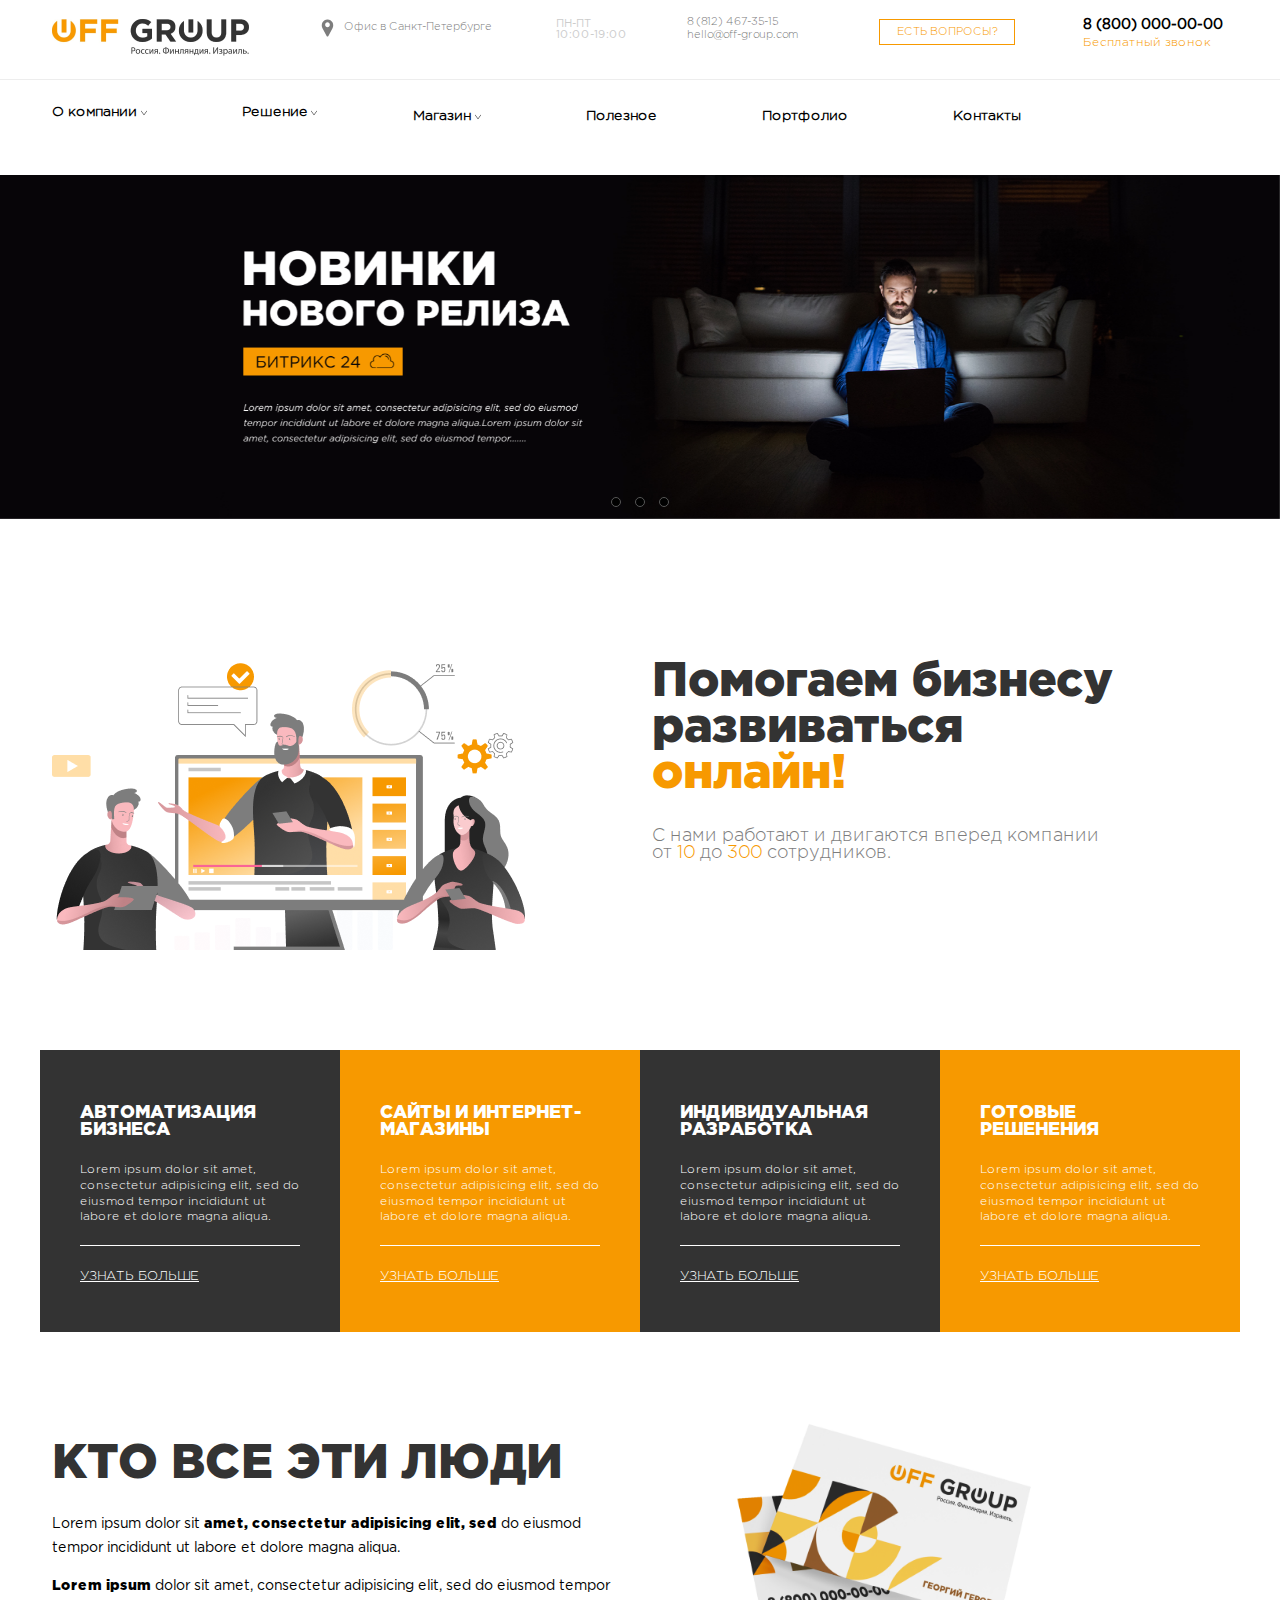
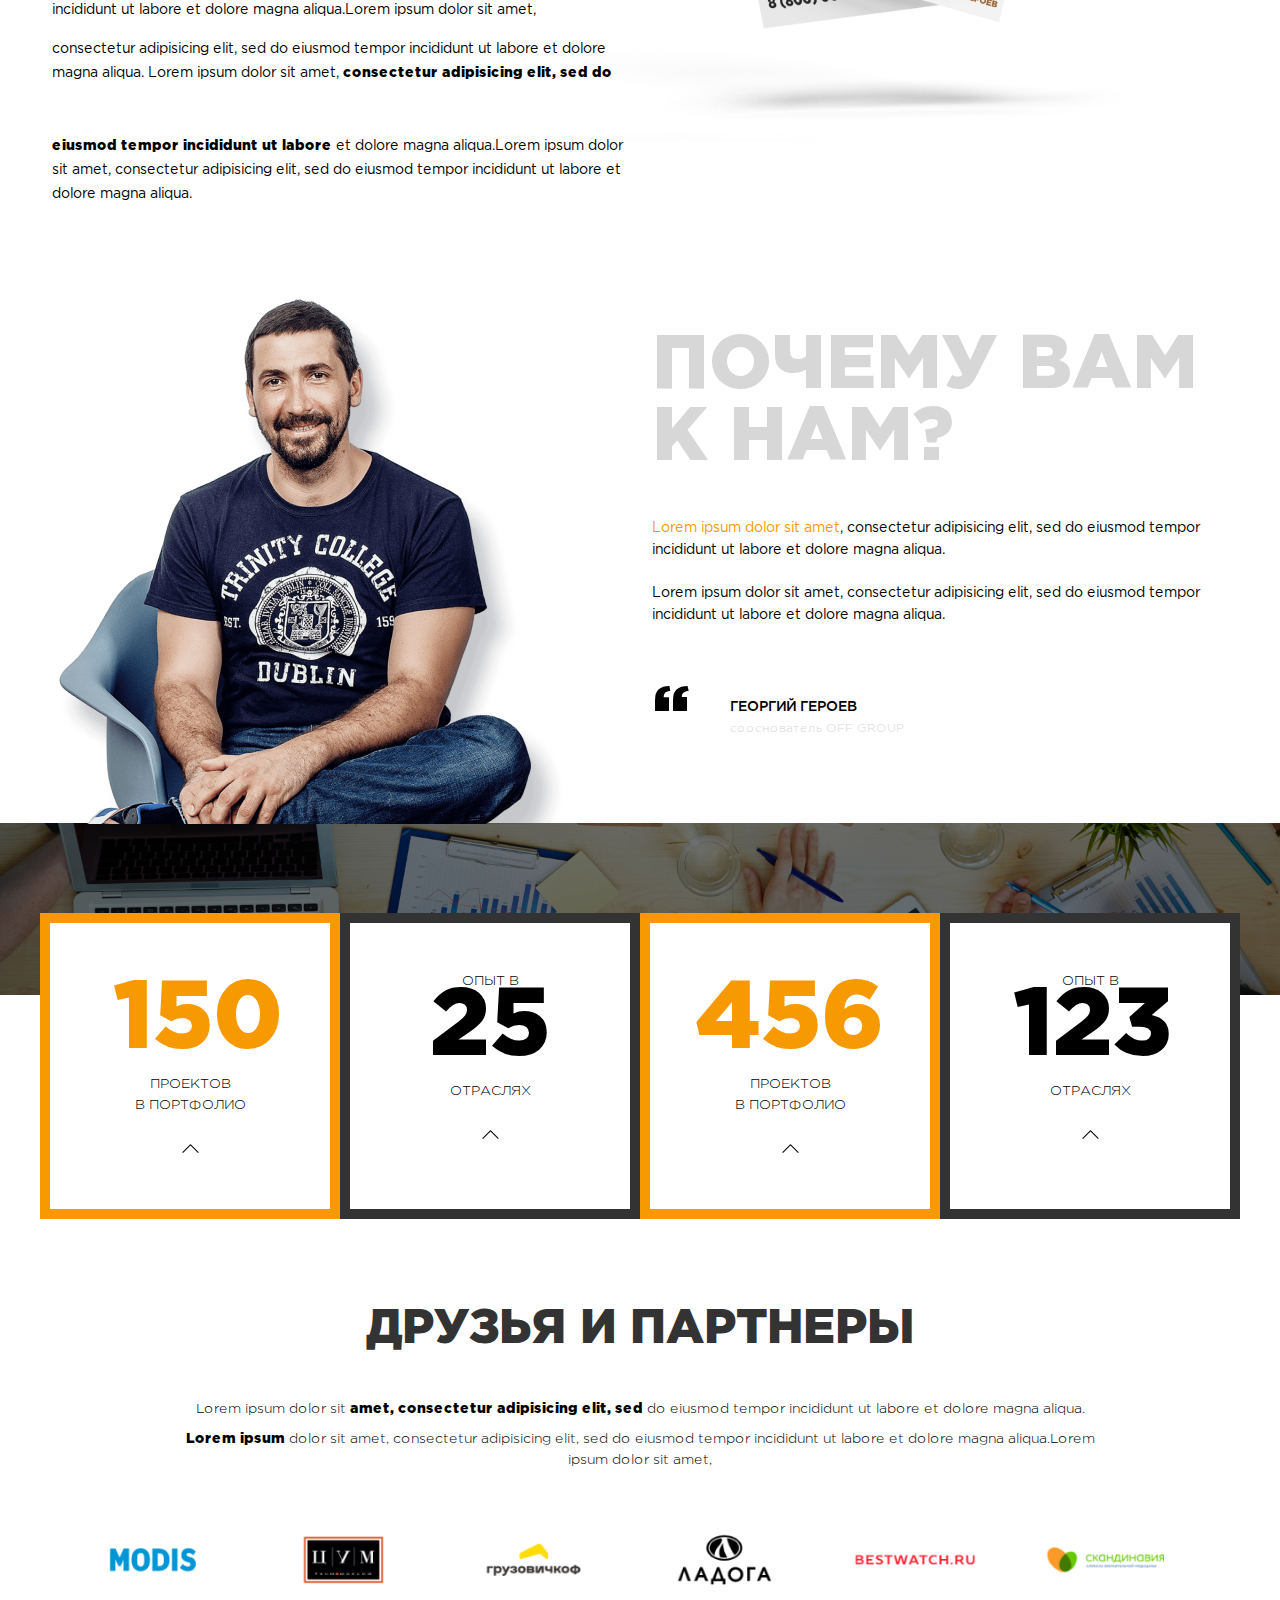
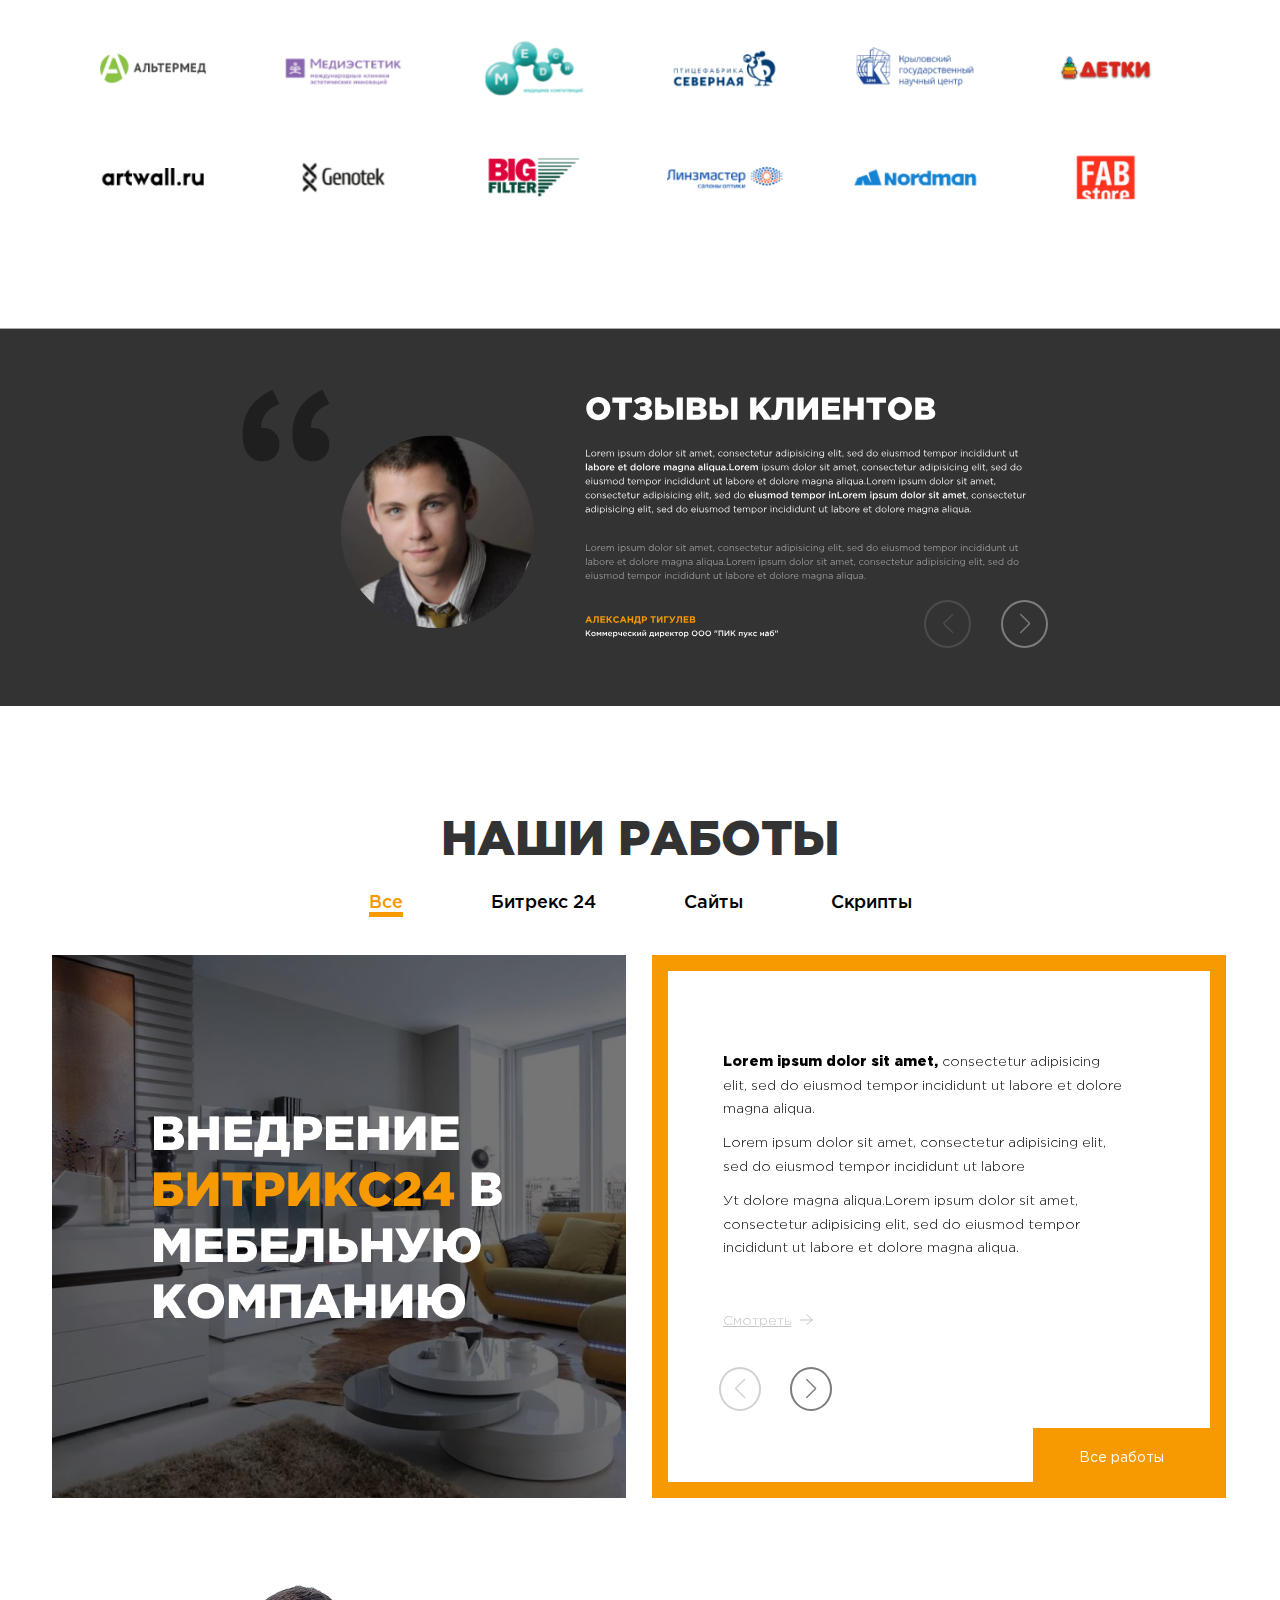
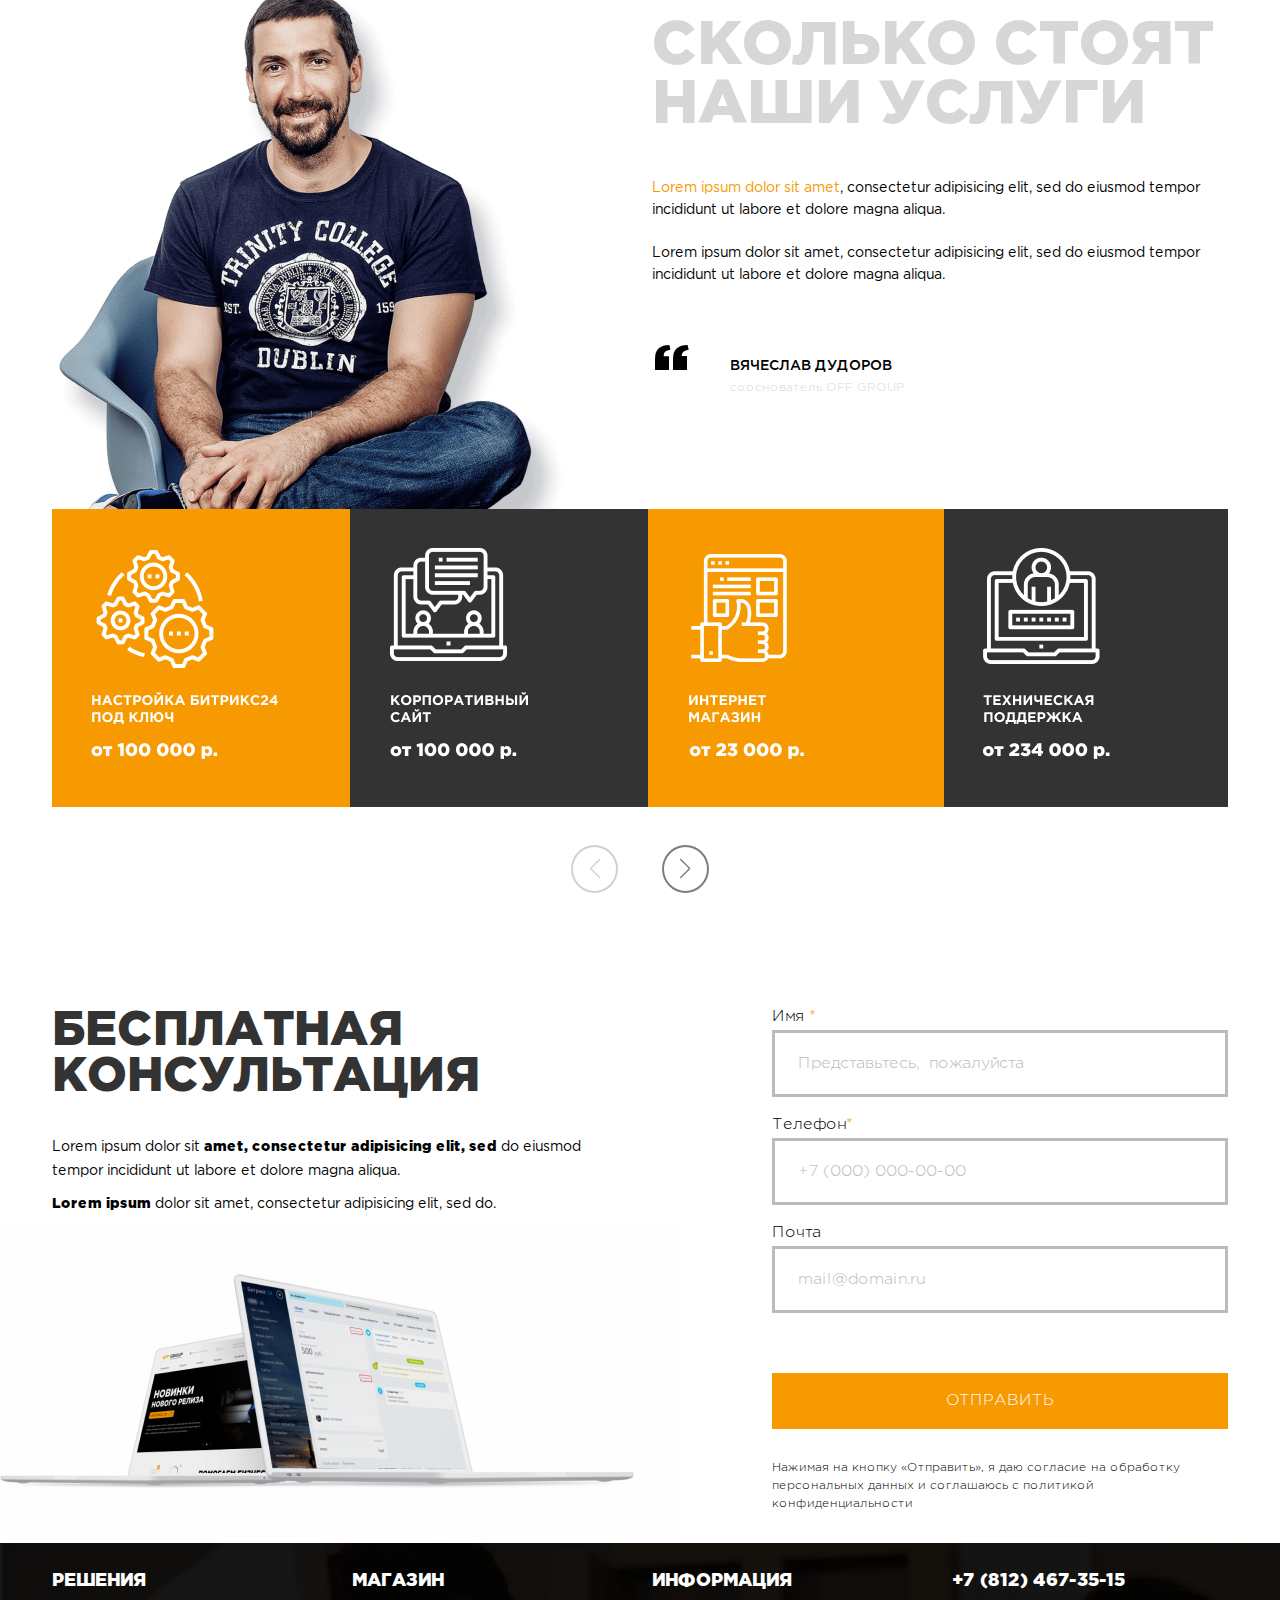
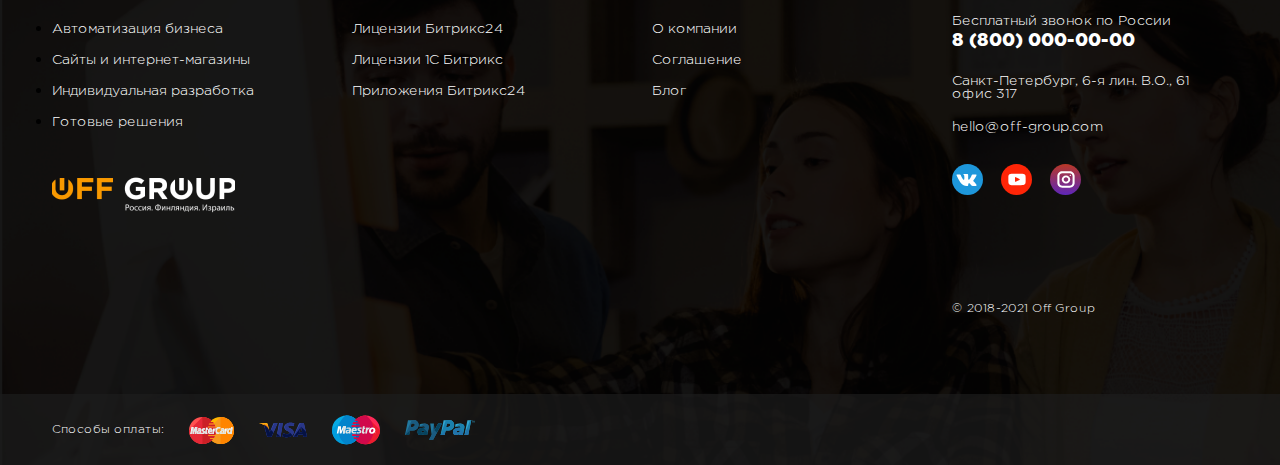
<file: index.html>
<!DOCTYPE html>
<html lang="en">
<head>
    <meta charset="UTF-8">
    <meta http-equiv="X-UA-Compatible" content="IE=edge">
    <meta name="viewport" content="width=device-width, initial-scale=1.0">
    <meta name="description" content="Верстка простой страницы!" />
	<meta name="Keywords" content="Верстка простой страницы! ,html" />
    <title>Document</title>
    <link rel="stylesheet" href="./src/libs/olw carusel/owl.carousel.min.css">
    <link rel="stylesheet" href="./src/libs/olw carusel/owl.theme.default.min.css">
    <link rel="stylesheet" href="./src/libs/swiper/bundle-min.css">
    <link rel="stylesheet" href="src/css/style.css">
</head>
<body>
   <header class="header">
       <div class="container">
           <div class="header__row">
               <div class="header__logo">
               <a href="index.html">
               <img class="header__logoImg" src="./src/images/Header/photo_2021-01-12_14-44-00 1.png" alt="">
                </a>
            </div>
                <div class="header__vector">
                <img src="./src/images/Header/Vector.svg" alt="">
                <p class="header__adress">Офис в Санкт-Петербурге</p>
                </div>
           <div class="header__rab">
               <p class="header__text">ПН-ПТ <br/>
                10:00-19:00
                </p>
           </div>
           <div class="header__numem">
               <p class="header__title">8 (812) 467-35-15</p>
               <p class="header__subtitle">hello@off-group.com</p>
           </div>
           <button class="header__button">ЕСТЬ ВОПРОСЫ?</button>
           <div class="header__free">
               <p class="header__number">8 (800) 000-00-00</p>
               <a href="tel:+996550363771" class="header__zvonok">Бесплатный звонок </a>
           </div>
       </div>
   </header>
   <section class="headerNav">
    <div class="container">
        <div class="headerNav__row">
            <nav class="headerNav__nav">
                <ul class="headerNav__ul">
                    <li class="headerNav__li">
                        <h3 class="headerNav__link-title1">О компании</h3>
                            <ul class="headerNav__menu">
                                <li class="headerNav__subLi"><a class="headerNav__link" href="page.html">О компании</a></li>
                                <li class="headerNav__subLi"><a class="headerNav__link" href="#">Отзывы</a></li>
                                <li class="headerNav__subLi"><a class="headerNav__link" href="#">Вакансии</a></li>
                                <li class="headerNav__subLi"><a class="headerNav__link" href="#">Партнерская программа</a></li>
                                <li class="headerNav__subLi"><a class="headerNav__link" href="#">Новости</a></li>
                            </ul>
                    </li>
                        <li class="headerNav__li">
                            <h3 class="headerNav__link-title">Решение</h3>
                            <ul class="headerNav__menu">
                                <li class="headerNav__subLi"><a class="headerNav__link" href="#">Внедрение Битрикс24</a></li>
                                <li class="headerNav__subLi"><a class="headerNav__link" href="#">Сайты и интернет-магазины</a></li>
                                <li class="headerNav__subLi"><a class="headerNav__link" href="#">Индивидуальная разработка</a></li>
                                <li class="headerNav__subLi"><a class="headerNav__link" href="#">Готовые решения</a></li>
                            </ul>
                        </li>
                            <li class="headerNav__li">
                                <a href="#" class="headerNav__a">Магазин</a>
                                <img src="./src/images/Header/Vectoruug.svg" alt="">
                            </li>
                                <li class="headerNav__li">
                                    <a href="#" class="headerNav__a">Полезное</a>
                                </li>
                               
                                    <li class="headerNav__li">
                                        <a href="#" class="headerNav__a">Портфолио</a>
                                        </li>
                                    
                                        <li class="headerNav__li">
                                            <a href="contact.html" class="headerNav__a">Контакты</a>
                                        </li>
                </ul>
            </nav>
        </div>
    </div>
   </section>
   <section class="headerSlider">
    <div class="owl-carousel owl-theme owl-loaded">
        <div class="owl-stage-outer">
            <div class="owl-stage">
                <div class="owl-item"><img src="./src/images/header__slider/banner2.png" alt="" class="headerSlider__img"></div>
                <div class="owl-item"><img src="./src/images/header__slider/banner2.png" alt="" class="headerSlider__img"></div>
                <div class="owl-item"><img src="./src/images/header__slider/banner1.png" alt="" class="headerSlider__img"></div>
            </div>
        </div>
    </div>
</section>
<section class="online">
    <div class="container">
        <div class="row">
            <div class="col-12 col-md-6">
                <img src="./src/images/online/Frame.png" alt="" class="online__img">
            </div>
            <div class="col-12 col-md-6">
                <h2 class="online__title">
                    Помогаем бизнесу<br/> развиваться
                </h2>
                <h3 class="online__title1">
                    онлайн!
                </h3>
                <p class="online__subtitle">
                    С нами работают и двигаются вперед компании <br/> 
от <span>10</span> до <span>300</span> сотрудников.
                </p>
            </div>
        </div>
    </div>
</section>
<section class="bisnes">
    <div class="container">
        <div class="row">
            <div class="col-12 col-md-3 col-sm-6">
                <h2 class="bisnes__title">
                    АВТОМАТИЗАЦИЯ БИЗНЕСА
                </h2>
                <p class="bisnes__subtitle">
                    Lorem ipsum dolor sit amet, consectetur adipisicing elit, sed do eiusmod tempor incididunt ut labore et dolore magna aliqua. 
                </p>
                <a href="#" class="bisnes__more1">
                    УЗНАТЬ БОЛЬШЕ
                </a>
            </div>
            <div class="col-12 col-md-3 col-sm-6">
                <h2 class="bisnes__title">
                    САЙТЫ И ИНТЕРНЕТ-МАГАЗИНЫ
                </h2>
                <p class="bisnes__subtitle">
                    Lorem ipsum dolor sit amet, consectetur adipisicing elit, sed do eiusmod tempor incididunt ut labore et dolore magna aliqua. 
                </p>
                <a href="#" class="bisnes__more2">
                    УЗНАТЬ БОЛЬШЕ
                </a>
            </div>
            <div class="col-12 col-md-3 col-sm-6">
                <h2 class="bisnes__title">
                    ИНДИВИДУАЛЬНАЯ<br>РАЗРАБОТКА
                </h2>
                <p class="bisnes__subtitle">
                    Lorem ipsum dolor sit amet, consectetur adipisicing elit, sed do eiusmod tempor incididunt ut labore et dolore magna aliqua. 
                </p>
                <a href="#" class="bisnes__more1">
                    УЗНАТЬ БОЛЬШЕ
                </a>
            </div>
            <div class="col-12 col-md-3 col-sm-6">
                <h2 class="bisnes__title">
                    ГОТОВЫЕ<br>
РЕШЕНЕНИЯ
                </h2>
                <p class="bisnes__subtitle">
                    Lorem ipsum dolor sit amet, consectetur adipisicing elit, sed do eiusmod tempor incididunt ut labore et dolore magna aliqua. 
                </p>
                <a href="#" class="bisnes__more2">
                    УЗНАТЬ БОЛЬШЕ
                </a>
            </div>
        </div>
    </div>
</section>
<section class="people">
    <div class="container">
        <div class="row">
            <div class="col-12 col-md-6">
                <h2 class="people__zag">
                    КТО ВСЕ ЭТИ ЛЮДИ
                </h2>
                <p class="people__text">
                    Lorem ipsum dolor sit <span>amet, consectetur adipisicing elit, sed</span> do eiusmod tempor incididunt ut labore et dolore magna aliqua.
                </p>
                <p class="people__text">
                    <span>Lorem ipsum</span> dolor sit amet, consectetur adipisicing elit, sed do eiusmod tempor incididunt ut labore et dolore magna aliqua.Lorem ipsum dolor sit amet, 
                </p>
                <p class="people__text">
                    consectetur adipisicing elit, sed do eiusmod tempor incididunt ut labore et dolore magna aliqua. Lorem ipsum dolor sit amet, <span>consectetur adipisicing elit, sed do</span>
                </p>
                <p class="people__text">
                    <span>eiusmod tempor incididunt ut labore</span> et dolore magna aliqua.Lorem ipsum dolor sit amet, consectetur adipisicing elit, sed do eiusmod tempor incididunt ut labore et dolore magna aliqua.
                </p>
            </div>
            <div class="col-12 col-md-6">
                <img src="./src/images/people/image 4.png" alt="" class="people__img">
            </div>
        </div>
    </div>
</section>
<section class="what">
    <div class="container">
        <div class="row">
            <div class="col-12 col-md-6">
                <img class="what__img" src="./src/images/what/nikit.png" alt="">
            </div>
            <div class="col-12 col-md-6">
                <h2 class="what__title">
                    ПОЧЕМУ ВАМ К НАМ?
                </h2>
                <p class="what__subtitle">
                    <span>Lorem ipsum dolor sit amet</span>, consectetur adipisicing elit, sed do eiusmod tempor incididunt ut labore et dolore magna aliqua.
                </p>
                <p class="what__subtitle">Lorem ipsum dolor sit amet, consectetur adipisicing elit,                          sed do eiusmod tempor incididunt ut labore et dolore magna aliqua. </p>
                <div class="what__text">
                    <p class="what__kavich">
                        “
                    </p>
                    <p class="what__name">
                        ГЕОРГИЙ ГЕРОЕВ<br>
                        <span>сооснователь OFF GROUP</span>
                    </p>
                    
                </div>
            </div>
        </div>
    </div>
</section>
<section class="project">
        <div class="container">
    <div class="row">
        <div class="col-12 col-md-3 col-sm-6">
            <p class="project__number1">
                150
            </p>
            <p class="project__subtitle">
                ПРОЕКТОВ<br>
В ПОРТФОЛИО
            </p>
            <img src="./src/images/project/Group 12.png" alt="" class="project__str">
        </div>
        <div class="col-12 col-md-3 col-sm-6">
            <p class="project__title">
                ОПЫТ В
            </p>
            <p class="project__number2">
                25
            </p>
            <p class="project__subtitle">
                ОТРАСЛЯХ
            </p>
            <img src="./src/images/project/Group 12.png" alt="" class="project__str">
        </div>
        <div class="col-12 col-md-3 col-sm-6 ">
            <p class="project__number3">
                456
            </p>
            <p class="project__subtitle">
                ПРОЕКТОВ<br>
В ПОРТФОЛИО
            </p>
            <img src="./src/images/project/Group 12.png" alt="" class="project__str">
        </div>
        <div class="col-12 col-md-3 col-sm-6">
            <p class="project__title">
                ОПЫТ В
            </p>
            <p class="project__number2">
                123
            </p>
            <p class="project__subtitle">
                ОТРАСЛЯХ
            </p>
            <img src="./src/images/project/Group 12.png" alt="" class="project__str">
        </div>
    </div>
</div>
</section>
<section class="friends">
    <div class="container">
        <div class="row">
            <h3 class="friends__zag">ДРУЗЬЯ И ПАРТНЕРЫ</h3>
            <p class="friends__title">Lorem ipsum dolor sit <span>amet, consectetur adipisicing elit, sed</span> do eiusmod tempor incididunt ut labore et dolore magna aliqua.</p>
            <p class="friends__subtitle"><span>Lorem ipsum</span> dolor sit amet, consectetur adipisicing elit, sed do eiusmod tempor incididunt ut labore et dolore magna aliqua.Lorem<br/> ipsum dolor sit amet,</p>
            <img src="./src/images/friends/image 2.png" alt="" class="friends__img">
        </div>
    </div>
</section>
<section class="sliderOtz">
    <div class="swiper-container">
        <!-- Additional required wrapper -->
        <div class="swiper-wrapper">
          <!-- Slides -->
          <div class="swiper-slide"><img src="./src/images/otz/отзыв.svg" alt=""></div>
          <div class="swiper-slide"><img src="./src/images/otz/отзыв.svg" alt=""></div>
          <div class="swiper-slide"><img src="./src/images/otz/отзыв.svg" alt=""></div>
        </div>
        <div class="swiper-button-prev"></div>
        <div class="swiper-button-next"></div>
        </div>
</section>
<section class="work">
    <div class="container">
        <h2 class="work__title">
            НАШИ РАБОТЫ        </h2>
        <div class="work__tabs">
  
            <ul class="work__caption">
              <li class="work__item work__item_active"><p class="skew-text">Все</p></li>
              <li class="work__item"><p class="skew-text">Битрекс 24</p></li>
              <li class="work__item"><p class="skew-text">Сайты</p></li>
              <li class="work__item"><p class="skew-text">Скрипты</p></li>
            </ul>
            <div class="work__content work__content_active">
              <div class="row">
                  <div class="col-12 col-md-6">
                      <img src="./src/images/work/Group 31.png" alt="" class="work__img">
                  </div>
                  <div class="col-12 col-md-6">
                    <div class="swiper-container my-swiper">
                        <!-- Additional required wrapper -->
                        <div class="swiper-wrapper">
                          <!-- Slides -->
                          <div class="swiper-slide">  
                              <div class="work__block">
                            <p class="work__text"><span>Lorem ipsum dolor sit amet,</span> consectetur adipisicing elit, sed do eiusmod tempor incididunt ut labore et dolore magna aliqua.</p>
                            <p class="work__text">
                                Lorem ipsum dolor sit amet, consectetur adipisicing elit, sed do eiusmod tempor incididunt ut labore</p>
                            <p class="work__text">Уt dolore magna aliqua.Lorem ipsum dolor sit amet, consectetur adipisicing elit, sed do eiusmod tempor incididunt ut labore et dolore magna aliqua.</p>
                                <div class="work__more">
                                    <a href="#" class="work__textA">Смотреть</a>
                                    <img src="./src/images/work/Vector 2.svg" alt="" class="work__vector">
                                </div>
                                <div class="work__button">
                                <button class="work__btn">Все работы</button>
                            </div>
                        </div>
                    </div>
                    <div class="swiper-slide">  
                        <div class="work__blockA">
                      <p class="work__text1"><span>Lorem ipsum dolor sit amet,</span> consectetur adipisicing elit, sed do eiusmod tempor incididunt ut labore et dolore magna aliqua.</p>
                      <p class="work__text1">
                          Lorem ipsum dolor sit amet, consectetur adipisicing elit, sed do eiusmod tempor incididunt ut labore</p>
                      <p class="work__text1">Уt dolore magna aliqua.Lorem ipsum dolor sit amet, consectetur adipisicing elit, sed do eiusmod tempor incididunt ut labore et dolore magna aliqua.</p>
                          <div class="work__more1">
                              <a href="#" class="work__textA1">Смотреть</a>
                              <img src="./src/images/work/Vector 3.svg" alt="" class="work__vector1">
                          </div>
                          <div class="work__button1">
                          <button class="work__btn1">Все работы</button>
                      </div>
                  </div>
              </div>
                        </div>
                        <div class="swiper-button-prev swiper-button-prevs"></div>
                        <div class="swiper-button-next swiper-button-nexts"></div>
                        </div>
                    
                </div>
              </div>
            </div>
            
            <div class="work__content">
                <div class="row">
                    <div class="col-12 col-md-6">
                        <img src="./src/images/work/Group 31.png" alt="" class="work__img">
                    </div>
                    <div class="col-12 col-md-6">
                      <div class="swiper-container my-swiper">
                          <!-- Additional required wrapper -->
                          <div class="swiper-wrapper">
                            <!-- Slides -->
                            <div class="swiper-slide">  
                                <div class="work__block">
                              <p class="work__text"><span>Lorem ipsum dolor sit amet,</span> consectetur adipisicing elit, sed do eiusmod tempor incididunt ut labore et dolore magna aliqua.</p>
                              <p class="work__text">
                                  Lorem ipsum dolor sit amet, consectetur adipisicing elit, sed do eiusmod tempor incididunt ut labore</p>
                              <p class="work__text">Уt dolore magna aliqua.Lorem ipsum dolor sit amet, consectetur adipisicing elit, sed do eiusmod tempor incididunt ut labore et dolore magna aliqua.</p>
                                  <div class="work__more">
                                      <a href="#" class="work__textA">Смотреть</a>
                                      <img src="./src/images/work/Vector 2.svg" alt="" class="work__vector">
                                  </div>
                                  <div class="work__button">
                                  <button class="work__btn">Все работы</button>
                              </div>
                          </div>
                      </div>
                      <div class="swiper-slide">  
                          <div class="work__blockA">
                        <p class="work__text1"><span>Lorem ipsum dolor sit amet,</span> consectetur adipisicing elit, sed do eiusmod tempor incididunt ut labore et dolore magna aliqua.</p>
                        <p class="work__text1">
                            Lorem ipsum dolor sit amet, consectetur adipisicing elit, sed do eiusmod tempor incididunt ut labore</p>
                        <p class="work__text1">Уt dolore magna aliqua.Lorem ipsum dolor sit amet, consectetur adipisicing elit, sed do eiusmod tempor incididunt ut labore et dolore magna aliqua.</p>
                            <div class="work__more1">
                                <a href="#" class="work__textA1">Смотреть</a>
                                <img src="./src/images/work/Vector 3.svg" alt="" class="work__vector1">
                            </div>
                            <div class="work__button1">
                            <button class="work__btn1">Все работы</button>
                        </div>
                    </div>
                </div>
                          </div>
                          <div class="swiper-button-prev swiper-button-prevs"></div>
                          <div class="swiper-button-next swiper-button-nexts"></div>
                          </div>
                      
                  </div>
                </div>
            </div>
            <div class="work__content">
                <div class="row">
                    <div class="col-12 col-md-6">
                        <img src="./src/images/work/Group 31.png" alt="" class="work__img">
                    </div>
                    <div class="col-12 col-md-6">
                      <div class="swiper-container my-swiper">
                          <!-- Additional required wrapper -->
                          <div class="swiper-wrapper">
                            <!-- Slides -->
                            <div class="swiper-slide">  
                                <div class="work__block">
                              <p class="work__text"><span>Lorem ipsum dolor sit amet,</span> consectetur adipisicing elit, sed do eiusmod tempor incididunt ut labore et dolore magna aliqua.</p>
                              <p class="work__text">
                                  Lorem ipsum dolor sit amet, consectetur adipisicing elit, sed do eiusmod tempor incididunt ut labore</p>
                              <p class="work__text">Уt dolore magna aliqua.Lorem ipsum dolor sit amet, consectetur adipisicing elit, sed do eiusmod tempor incididunt ut labore et dolore magna aliqua.</p>
                                  <div class="work__more">
                                      <a href="#" class="work__textA">Смотреть</a>
                                      <img src="./src/images/work/Vector 2.svg" alt="" class="work__vector">
                                  </div>
                                  <div class="work__button">
                                  <button class="work__btn">Все работы</button>
                              </div>
                          </div>
                      </div>
                      <div class="swiper-slide">  
                          <div class="work__blockA">
                        <p class="work__text1"><span>Lorem ipsum dolor sit amet,</span> consectetur adipisicing elit, sed do eiusmod tempor incididunt ut labore et dolore magna aliqua.</p>
                        <p class="work__text1">
                            Lorem ipsum dolor sit amet, consectetur adipisicing elit, sed do eiusmod tempor incididunt ut labore</p>
                        <p class="work__text1">Уt dolore magna aliqua.Lorem ipsum dolor sit amet, consectetur adipisicing elit, sed do eiusmod tempor incididunt ut labore et dolore magna aliqua.</p>
                            <div class="work__more1">
                                <a href="#" class="work__textA1">Смотреть</a>
                                <img src="./src/images/work/Vector 3.svg" alt="" class="work__vector1">
                            </div>
                            <div class="work__button1">
                            <button class="work__btn1">Все работы</button>
                        </div>
                    </div>
                </div>
                          </div>
                          <div class="swiper-button-prev swiper-button-prevs"></div>
                          <div class="swiper-button-next swiper-button-nexts"></div>
                          </div>
                      
                  </div>
                </div>
              </div>
              <div class="work__content">
                <div class="row">
                    <div class="col-12 col-md-6">
                        <img src="./src/images/work/Group 31.png" alt="" class="work__img">
                    </div>
                    <div class="col-12 col-md-6">
                      <div class="swiper-container my-swiper">
                          <!-- Additional required wrapper -->
                          <div class="swiper-wrapper">
                            <!-- Slides -->
                            <div class="swiper-slide">  
                                <div class="work__block">
                              <p class="work__text"><span>Lorem ipsum dolor sit amet,</span> consectetur adipisicing elit, sed do eiusmod tempor incididunt ut labore et dolore magna aliqua.</p>
                              <p class="work__text">
                                  Lorem ipsum dolor sit amet, consectetur adipisicing elit, sed do eiusmod tempor incididunt ut labore</p>
                              <p class="work__text">Уt dolore magna aliqua.Lorem ipsum dolor sit amet, consectetur adipisicing elit, sed do eiusmod tempor incididunt ut labore et dolore magna aliqua.</p>
                                  <div class="work__more">
                                      <a href="#" class="work__textA">Смотреть</a>
                                      <img src="./src/images/work/Vector 2.svg" alt="" class="work__vector">
                                  </div>
                                  <div class="work__button">
                                  <button class="work__btn">Все работы</button>
                              </div>
                          </div>
                      </div>
                      <div class="swiper-slide">  
                          <div class="work__blockA">
                        <p class="work__text1"><span>Lorem ipsum dolor sit amet,</span> consectetur adipisicing elit, sed do eiusmod tempor incididunt ut labore et dolore magna aliqua.</p>
                        <p class="work__text1">
                            Lorem ipsum dolor sit amet, consectetur adipisicing elit, sed do eiusmod tempor incididunt ut labore</p>
                        <p class="work__text1">Уt dolore magna aliqua.Lorem ipsum dolor sit amet, consectetur adipisicing elit, sed do eiusmod tempor incididunt ut labore et dolore magna aliqua.</p>
                            <div class="work__more1">
                                <a href="#" class="work__textA1">Смотреть</a>
                                <img src="./src/images/work/Vector 3.svg" alt="" class="work__vector1">
                            </div>
                            <div class="work__button1">
                            <button class="work__btn1">Все работы</button>
                        </div>
                    </div>
                </div>
                          </div>
                          <div class="swiper-button-prev swiper-button-prevs"></div>
                          <div class="swiper-button-next swiper-button-nexts"></div>
                          </div>
                      
                  </div>
                </div>
              </div>
            
          </div>
    </div>
</section>
<section class="price">
    <div class="container">
        <div class="row">
            <div class="col-12 col-md-6">
                <img class="price__img" src="./src/images/what/nikit.png" alt="">
            </div>
            <div class="col-12 col-md-6">
                <h2 class="price__title">
                    СКОЛЬКО СТОЯТ    
    НАШИ УСЛУГИ
                </h2>
                <p class="price__subtitle">
                    <span>Lorem ipsum dolor sit amet</span>, consectetur adipisicing elit, sed do eiusmod tempor incididunt ut labore et dolore magna aliqua.
                </p>
                <p class="price__subtitle">Lorem ipsum dolor sit amet, consectetur adipisicing elit,                          sed do eiusmod tempor incididunt ut labore et dolore magna aliqua. </p>
                <div class="price__text">
                    <p class="price__kavich">
                        “
                    </p>
                    <p class="price__name">
                        ВЯЧЕСЛАВ ДУДОРОВ<br>
                        <span>сооснователь OFF GROUP</span>
                    </p>
                    
                </div>
            </div>
        </div>
    </div>
</section>
<section class="priceSlider">
    <div class="container">
    <div class="swiper-container">
        <!-- Additional required wrapper -->
        <div class="swiper-wrapper">
          <!-- Slides -->
          <div class="swiper-slide"><img src="./src/images/priceSlider/Group 23.png" alt=""></div>
          <div class="swiper-slide"><img src="./src/images/priceSlider/Group 23.png" alt=""></div>
          <div class="swiper-slide"><img src="./src/images/priceSlider/Group 23.png" alt=""></div>
        </div>
        <div class="swiper-button-prev swiper-button-prevp"></div>
        <div class="swiper-button-next swiper-button-nextp"></div>
    </div>
</section>
<section class="formContact">
    <div class="container">
        <div class="row">
            <div class="col-12 col-md-6">
            <h2 class="form__title">БЕСПЛАТНАЯ
                КОНСУЛЬТАЦИЯ</h2>
            <p class="form__subtitle">Lorem ipsum dolor sit <span>amet, consectetur adipisicing elit, sed</span> do eiusmod tempor incididunt ut labore et dolore magna aliqua.</p>
            <p class="form__subtitle"><span>Lorem ipsum</span> dolor sit amet, consectetur adipisicing elit, sed do.</p>
            <img src="./src/images/form/image 3.png" alt="" class="form__img">
            </div>
            <div class="col-12 col-md-6">
                <div class="form__block">
                <form class="form__form">
                        <label class="form__text"> <p class="form__textp">Имя <span>*</span></p>
                        <input class="form__typeText" type="text" placeholder="Представьтесь,  пожалуйста" pattern="[A-Z]+$">
                        </label>
                        <label class="form__text"> <p class="form__textp">Телефон<span>*</span></p>
                        <input class="form__typeTel" type="tel" placeholder="+7 (000) 000-00-00" pattern="[+-1-2-3-4-5-6-7-8-9-0]+$">
                        </label>
                            <label class="form__text"> <p class="form__textp">Почта</p>
                        <input class="form__typeEmail" type="email" placeholder="mail@domain.ru">
                            </label>
                </form>
                <button class="form__button">ОТПРАВИТЬ</button>
                <p class="form__part">Нажимая на кнопку «Отправить», я даю согласие на обработку персональных данных и соглашаюсь c политикой конфиденциальности</p>
            </div>
            </div>
        </div>
    </div>
</section>
<footer class="footer">
    <div class="container">
        <div class="row">
            <div class="col-12 col-md-3 col-sm-6">
                <h2 class="footer__title">РЕШЕНИЯ</h2>
                <nav class="footer__nav">
                    <ul class="fooetr__ul">
                        <li class="footer__li">
                            <a href="#" class="footer__a">Автоматизация бизнеса</a>
                        </li>
                        <li class="footer__li">
                            <a href="#" class="footer__a">Сайты и интернет-магазины</a>
                        </li>
                        <li class="footer__li">
                            <a href="#" class="footer__a">Индивидуальная разработка</a>
                        </li>
                        <li class="footer__li">
                            <a href="#" class="footer__a">Готовые решения</a>
                        </li>
                    </ul>    
                </nav>
                <img src="./src/images/footer/Off-w-new 2.png" alt="" class="footer__img">
            </div>
            <div class="col-12 col-md-3 col-sm-6">
                <h2 class="footer__title">МАГАЗИН</h2>
                <nav class="footer__nav">
                    <ul class="footer__ul">
                        <li class="footer__li">
                            <a href="#" class="footer__a">Лицензии Битрикс24</a>
                        </li>
                        <li class="footer__li">
                            <a href="#" class="footer__a">Лицензии 1С Битрикс</a>
                        </li>
                        <li class="footer__li">
                            <a href="#" class="footer__a">Приложения Битрикс24</a>
                        </li>
                    </ul>    
                </nav>
            </div>
            <div class="col-12 col-md-3 col-sm-6">
                <h2 class="footer__title">ИНФОРМАЦИЯ</h2>
                <nav class="footer__nav">
                    <ul class="footer__ul">
                        <li class="footer__li">
                            <a href="page.html" class="footer__a">О компании</a>
                        </li>
                        <li class="footer__li">
                            <a href="#" class="footer__a">Соглашение</a>
                        </li>
                        <li class="footer__li">
                            <a href="#" class="footer__a">Блог</a>
                        </li>
                    </ul>    
                </nav>
            </div>
            <div class="col-12 col-md-3 col-sm-6">
                <p class="footer__tel">+7 (812) 467-35-15</p>
                <p class="footer__subtitle">Бесплатный звонок по России</p>
                <p class="footer__tel">8 (800) 000-00-00</p>
                <p class="footer__subtitle">Санкт-Петербург, 6-я лин. В.О., 61 офис 317</p>
                <p class="footer__subtitle">hello@off-group.com</p>
                <div class="footer__icon">
                    <a href="#" class="footer__imgA">
                    <img src="./src/images/footer/Slice 2.svg" alt="" class="footer__iconImg">
                </a>
                <a href="#" class="footer__imgA">
                    <img src="./src/images/footer/Slice 1.svg" alt="" class="footer__iconImg">
                </a>
                <a href="#" class="footer__imgA">
                    <img src="./src/images/footer/Slice 3.svg" alt="" class="footer__iconImg">
                    </a>
                </div>
                <p class="footer__textft">
                    © 2018-2021 Off Group
                </p>
            </div>
        </div>
        </div>
            <div class="footer__block">
                <div class="container">
                <div class="footer__visaCard">
            <p class="footer__opt">
                Способы оплаты:
            </p>
            <img src="./src/images/footer/mastercard 1.svg" alt="" class="footer__visa">
            <img src="./src/images/footer/visa 1.svg" alt="" class="footer__visa">
            <img src="./src/images/footer/mastercard (1) 1.svg" alt="" class="footer__visa">
            <img src="./src/images/footer/paypal 1.svg" alt="" class="footer__visa">
        </div>
        </div>
        </div>
    </div>
</footer>

<div class="overlay">
    <div class="popup">
        <div class="popup__consultation">
            <h3 class="popup__consultation-title">Есть вопросы?</h3>
            <p class="popup__consultation-subtitle">Заполните форму и мы свяжемся с вами в теление одного рабочего дня.</p>
            <form class="form__form">
                <div class="row">
                <div class="col-6">
                <label class="form__text"> <p class="form__textp">Выберите тему <span>*</span></p>
                <input class="form__typeText" type="text" placeholder="Вопросы по приложениям" pattern="[A-Z]+$">
                </label>
                <label class="form__text"> <p class="form__textp">Имя<span>*</span></p>
                <input class="form__typeTel" type="tel" placeholder="+7 (000) 000-00-00" pattern="[+-1-2-3-4-5-6-7-8-9-0]+$">
                </label>
                    <label class="form__text"> <p class="form__textp">Телефон</p>
                <input class="form__typeEmail" type="email" placeholder="mail@domain.ru">
                    </label>
                    <button class="form__button">ОТПРАВИТЬ</button>
                <p class="form__part">Нажимая на кнопку «Отправить», я даю согласие на обработку персональных данных и соглашаюсь c политикой конфиденциальности</p>
                </div>
                    <div class="col-6">
                    <label class="form__comment"> Комментарий
                        <textarea class="form__textAria" placeholder="ваш коментарий" name="" id="" cols="30" rows="10"></textarea>
                    </label>
                </div>
            </div>
        </form>
        </div>
        <div class="popup__close"></div>
    </div>
</div>
<script src="./src/libs/Jquery/jquery-3.6.0.min.js"></script>
<script src="./src/libs/olw carusel/owl.carousel.min.js"></script>
<script src="./src/libs/swiper/bundle-min.js"></script>
<script src="./src/js/main.js"></script>
<script>if(!window._teletypeWidget){window._teletypeWidget = window._teletypeWidget || {};!function(){var t = document.getElementsByTagName("app-teletype-root");if (t.length > 0 && _teletypeWidget.init)return;var d = new Date().getTime();var n = document.createElement("script"),c = document.getElementsByTagName("script")[0];n.id = "teletype-widget-embed",n.src = "https://widget.teletype.app/init.js?_=" + d,n.async = !0,n.setAttribute("data-embed-version", "0.1");c.parentNode.insertBefore(n, c);}();document.addEventListener("teletype.ready", function(){console.log("Teletype ready")});window.teletypeExternalId = "3pmxdKbg405bHp-7ekXs6pBKf_zG3GDLW93W6iQzfpKClD2QmIJ_l2vDHOFitl5_";}</script>
</body>
</html>
</file>
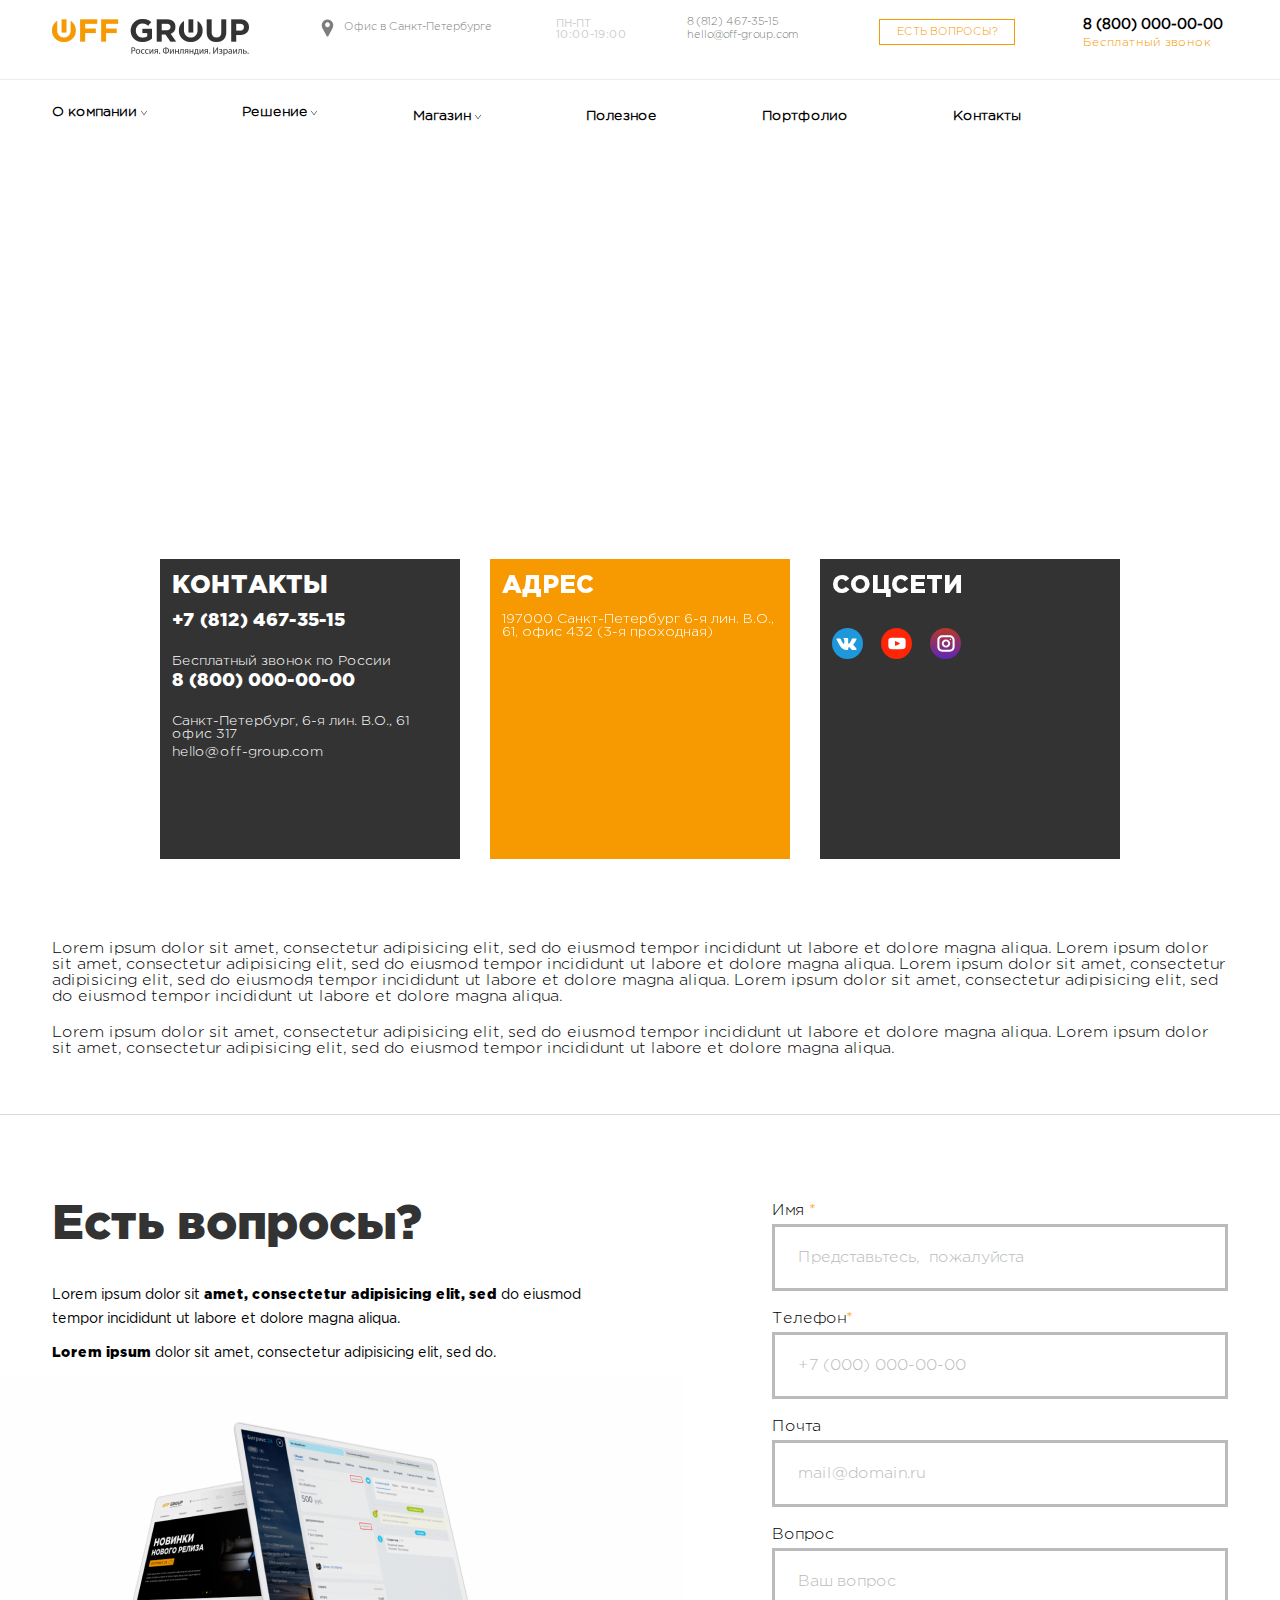
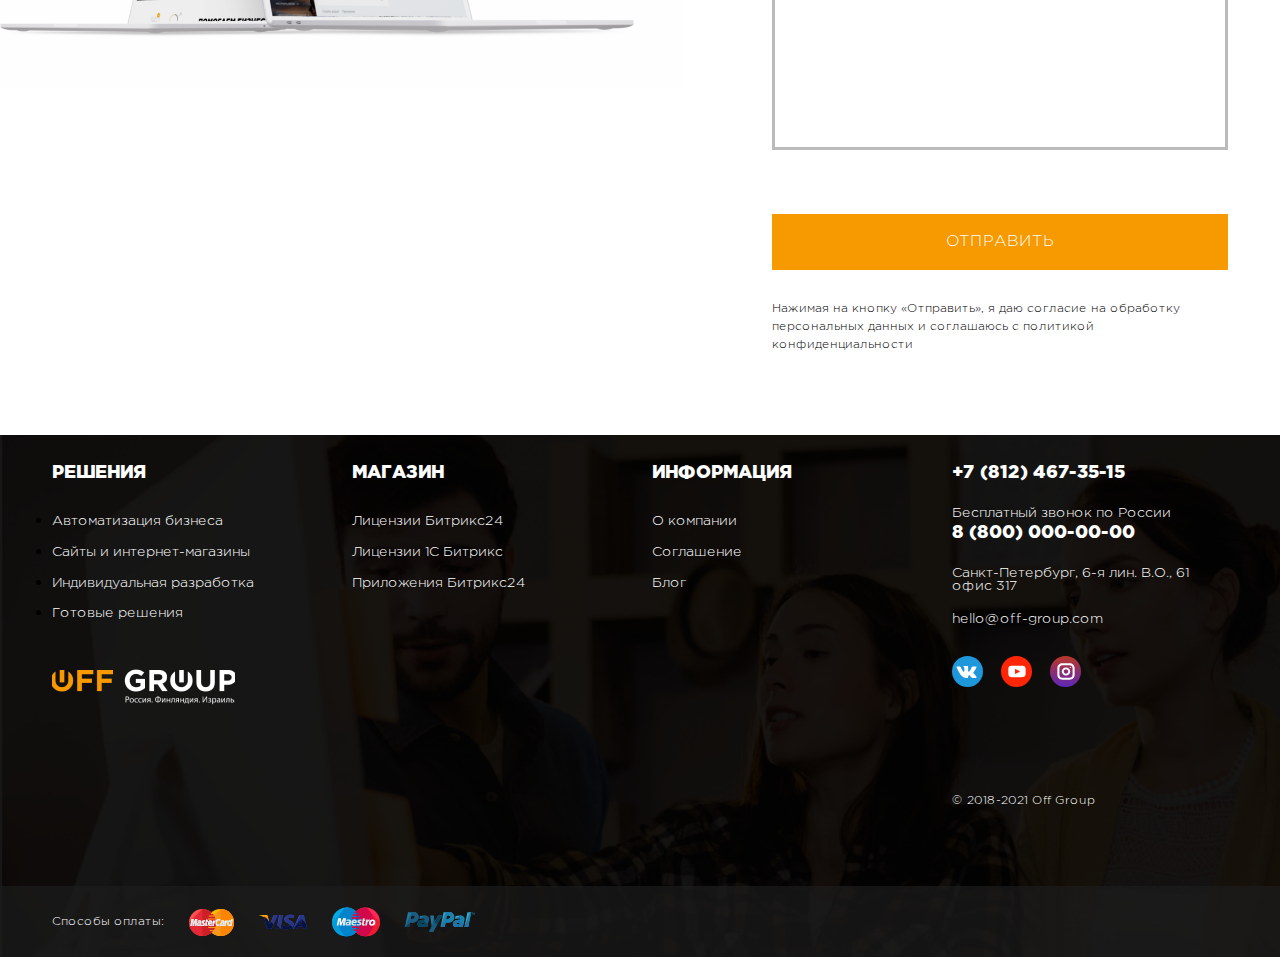
<file: contact.html>
<!DOCTYPE html>
<html lang="en">
<head>
    <meta charset="UTF-8">
    <meta http-equiv="X-UA-Compatible" content="IE=edge">
    <meta name="viewport" content="width=device-width, initial-scale=1.0">
    <meta name="description" content="Верстка простой страницы!" />
	<meta name="Keywords" content="Верстка простой страницы! ,html" />
    <title>Document</title>
    <link rel="stylesheet" href="./src/css/style.css">
</head>
<body>
   <header class="header">
       <div class="container">
           <div class="header__row">
               <div class="header__logo">
               <a href="index.html">
               <img class="header__logoImg" src="./src/images/Header/photo_2021-01-12_14-44-00 1.png" alt="">
                </a>
            </div>
                <div class="header__vector">
                <img src="./src/images/Header/Vector.svg" alt="">
                <p class="header__adress">Офис в Санкт-Петербурге</p>
                </div>
           <div class="header__rab">
               <p class="header__text">ПН-ПТ <br/>
                10:00-19:00
                </p>
           </div>
           <div class="header__numem">
               <p class="header__title">8 (812) 467-35-15</p>
               <p class="header__subtitle">hello@off-group.com</p>
           </div>
           <button class="header__button">ЕСТЬ ВОПРОСЫ?</button>
           <div class="header__free">
               <p class="header__number">8 (800) 000-00-00</p>
               <a href="tel:+996550363771" class="header__zvonok">Бесплатный звонок </a>
           </div>
       </div>
   </header>
   <section class="headerNav">
    <div class="container">
        <div class="headerNav__row">
            <nav class="headerNav__nav">
                <ul class="headerNav__ul">
                    <li class="headerNav__li">
                        <h3 class="headerNav__link-title1">О компании</h3>
                            <ul class="headerNav__menu">
                                <li class="headerNav__subLi"><a class="headerNav__link" href="page.html">О компании</a></li>
                                <li class="headerNav__subLi"><a class="headerNav__link" href="#">Отзывы</a></li>
                                <li class="headerNav__subLi"><a class="headerNav__link" href="#">Вакансии</a></li>
                                <li class="headerNav__subLi"><a class="headerNav__link" href="#">Партнерская программа</a></li>
                                <li class="headerNav__subLi"><a class="headerNav__link" href="#">Новости</a></li>
                            </ul>
                    </li>
                        <li class="headerNav__li">
                            <h3 class="headerNav__link-title">Решение</h3>
                            <ul class="headerNav__menu">
                                <li class="headerNav__subLi"><a class="headerNav__link" href="#">Внедрение Битрикс24</a></li>
                                <li class="headerNav__subLi"><a class="headerNav__link" href="#">Сайты и интернет-магазины</a></li>
                                <li class="headerNav__subLi"><a class="headerNav__link" href="#">Индивидуальная разработка</a></li>
                                <li class="headerNav__subLi"><a class="headerNav__link" href="#">Готовые решения</a></li>
                            </ul>
                        </li>
                            <li class="headerNav__li">
                                <a href="#" class="headerNav__a">Магазин</a>
                                <img src="./src/images/Header/Vectoruug.svg" alt="">
                            </li>
                                <li class="headerNav__li">
                                    <a href="#" class="headerNav__a">Полезное</a>
                                </li>
                               
                                    <li class="headerNav__li">
                                        <a href="#" class="headerNav__a">Портфолио</a>
                                        </li>
                                    
                                        <li class="headerNav__li">
                                            <a href="contact.html" class="headerNav__a">Контакты</a>
                                        </li>
                </ul>
            </nav>
        </div>
    </div>
   </section>
   <section class="maps">
    <iframe class="maps__map" src="https://www.google.com/maps/embed?pb=!1m18!1m12!1m3!1d2925.385777329882!2d74.62337932877583!3d42.843586796982464!2m3!1f0!2f0!3f0!3m2!1i1024!2i768!4f13.1!3m3!1m2!1s0x389eb669fec96227%3A0x349f815453529027!2zMTE4INC_0YDQvtGB0L8uINCu0L3Rg9GB0LDQu9C40LXQstCwLCDQkdC40YjQutC10Lo!5e0!3m2!1sru!2skg!4v1620739474866!5m2!1sru!2skg" width="100%" height="450" style="border:0;" allowfullscreen="" loading="lazy"></iframe>
    <div class="container">
        <div class="row">
    <div class="col-12 col-md-3 col-sm-6">
        <p class="maps__title">КОНТАКТЫ</p>
        <p class="maps__tel">+7 (812) 467-35-15</p>
        <p class="maps__subtitle">Бесплатный звонок по России</p>
        <p class="maps__tel">8 (800) 000-00-00</p>
        <p class="maps__subtitle">Санкт-Петербург, 6-я лин. В.О., 61 офис 317</p>
        <p class="maps__subtitle">hello@off-group.com</p>
    </div>
    <div class="col-12 col-md-3 col-sm-6">
        <p class="maps__title">АДРЕС</p>
        <p class="maps__subtitle">197000
            Санкт-Петербург
            6-я лин. В.О., 61, офис 432
            (3-я проходная)</p>
    </div>
    <div class="col-12 col-md-3 col-sm-6">
        <p class="maps__title">СОЦСЕТИ</p>    
    <div class="footer__icon">
        <a href="#" class="footer__imgA">
        <img src="./src/images/footer/Slice 2.svg" alt="" class="footer__iconImg">
    </a>
    <a href="#" class="footer__imgA">
        <img src="./src/images/footer/Slice 1.svg" alt="" class="footer__iconImg">
    </a>
    <a href="#" class="footer__imgA">
        <img src="./src/images/footer/Slice 3.svg" alt="" class="footer__iconImg">
        </a>
    </div>
</div>
    </div>
    <p class="maps__text">
        Lorem ipsum dolor sit amet, consectetur adipisicing elit, sed do eiusmod tempor incididunt ut labore et dolore magna aliqua. Lorem ipsum dolor sit amet, consectetur adipisicing elit, sed do eiusmod tempor incididunt ut labore et dolore magna aliqua. 
Lorem ipsum dolor sit amet, consectetur adipisicing elit, sed do eiusmodя tempor incididunt ut labore et dolore magna aliqua. Lorem ipsum dolor sit amet, consectetur adipisicing elit, sed do eiusmod tempor incididunt ut labore et dolore magna aliqua. 
    </p>
    <p class="maps__text">Lorem ipsum dolor sit amet, consectetur adipisicing elit, sed do eiusmod tempor incididunt ut labore et dolore magna aliqua. Lorem ipsum dolor sit amet, consectetur adipisicing elit, sed do eiusmod tempor incididunt ut labore et dolore magna aliqua. </p>
</div>
</section>
<section class="form">
    <div class="container">
        <div class="row">
            <div class="col-12 col-md-6">
            <h2 class="form__title">Есть 
                вопросы?</h2>
            <p class="form__subtitle">Lorem ipsum dolor sit <span>amet, consectetur adipisicing elit, sed</span> do eiusmod tempor incididunt ut labore et dolore magna aliqua.</p>
            <p class="form__subtitle"><span>Lorem ipsum</span> dolor sit amet, consectetur adipisicing elit, sed do.</p>
            <img src="./src/images/form/image 3.png" alt="" class="form__img">
            </div>
            <div class="col-12 col-md-6">
                <div class="form__block">
                <form class="form__form">
                        <label class="form__text"> <p class="form__textp">Имя <span>*</span></p>
                        <input class="form__typeText" type="text" placeholder="Представьтесь,  пожалуйста" pattern="[A-Z]+$">
                        </label>
                        <label class="form__text"> <p class="form__textp">Телефон<span>*</span></p>
                        <input class="form__typeTel" type="tel" placeholder="+7 (000) 000-00-00" pattern="[+-1-2-3-4-5-6-7-8-9-0]+$">
                        </label>
                            <label class="form__text"> <p class="form__textp">Почта</p>
                        <input class="form__typeEmail" type="email" placeholder="mail@domain.ru">
                            </label>
                            <label class="form__text"> <p class="form__textp">Вопрос</p>
                                <textarea class="form__typeAria" name="" id="" cols="30" rows="10" placeholder="Ваш вопрос"></textarea>
                                    </label>
                </form>
                <button class="form__button">ОТПРАВИТЬ</button>
                <p class="form__part">Нажимая на кнопку «Отправить», я даю согласие на обработку персональных данных и соглашаюсь c политикой конфиденциальности</p>
            </div>
            </div>
        </div>
    </div>
</section>
<footer class="footer">
    <div class="container">
        <div class="row">
            <div class="col-12 col-md-3 col-sm-6">
                <h2 class="footer__title">РЕШЕНИЯ</h2>
                <nav class="footer__nav">
                    <ul class="fooetr__ul">
                        <li class="footer__li">
                            <a href="#" class="footer__a">Автоматизация бизнеса</a>
                        </li>
                        <li class="footer__li">
                            <a href="#" class="footer__a">Сайты и интернет-магазины</a>
                        </li>
                        <li class="footer__li">
                            <a href="#" class="footer__a">Индивидуальная разработка</a>
                        </li>
                        <li class="footer__li">
                            <a href="#" class="footer__a">Готовые решения</a>
                        </li>
                    </ul>    
                </nav>
                <img src="./src/images/footer/Off-w-new 2.png" alt="" class="footer__img">
            </div>
            <div class="col-12 col-md-3 col-sm-6">
                <h2 class="footer__title">МАГАЗИН</h2>
                <nav class="footer__nav">
                    <ul class="footer__ul">
                        <li class="footer__li">
                            <a href="#" class="footer__a">Лицензии Битрикс24</a>
                        </li>
                        <li class="footer__li">
                            <a href="#" class="footer__a">Лицензии 1С Битрикс</a>
                        </li>
                        <li class="footer__li">
                            <a href="#" class="footer__a">Приложения Битрикс24</a>
                        </li>
                    </ul>    
                </nav>
            </div>
            <div class="col-12 col-md-3 col-sm-6">
                <h2 class="footer__title">ИНФОРМАЦИЯ</h2>
                <nav class="footer__nav">
                    <ul class="footer__ul">
                        <li class="footer__li">
                            <a href="page.html" class="footer__a">О компании</a>
                        </li>
                        <li class="footer__li">
                            <a href="#" class="footer__a">Соглашение</a>
                        </li>
                        <li class="footer__li">
                            <a href="#" class="footer__a">Блог</a>
                        </li>
                    </ul>    
                </nav>
            </div>
            <div class="col-12 col-md-3 col-sm-6">
                <p class="footer__tel">+7 (812) 467-35-15</p>
                <p class="footer__subtitle">Бесплатный звонок по России</p>
                <p class="footer__tel">8 (800) 000-00-00</p>
                <p class="footer__subtitle">Санкт-Петербург, 6-я лин. В.О., 61 офис 317</p>
                <p class="footer__subtitle">hello@off-group.com</p>
                <div class="footer__icon">
                    <a href="#" class="footer__imgA">
                    <img src="./src/images/footer/Slice 2.svg" alt="" class="footer__iconImg">
                </a>
                <a href="#" class="footer__imgA">
                    <img src="./src/images/footer/Slice 1.svg" alt="" class="footer__iconImg">
                </a>
                <a href="#" class="footer__imgA">
                    <img src="./src/images/footer/Slice 3.svg" alt="" class="footer__iconImg">
                    </a>
                </div>
                <p class="footer__textft">
                    © 2018-2021 Off Group
                </p>
            </div>
        </div>
        </div>
            <div class="footer__block">
                <div class="container">
                <div class="footer__visaCard">
            <p class="footer__opt">
                Способы оплаты:
            </p>
            <img src="./src/images/footer/mastercard 1.svg" alt="" class="footer__visa">
            <img src="./src/images/footer/visa 1.svg" alt="" class="footer__visa">
            <img src="./src/images/footer/mastercard (1) 1.svg" alt="" class="footer__visa">
            <img src="./src/images/footer/paypal 1.svg" alt="" class="footer__visa">
        </div>
        </div>
        </div>
    </div>
</footer>

<div class="overlay">
    <div class="popup">
        <div class="popup__consultation">
            <h3 class="popup__consultation-title">Есть вопросы?</h3>
            <p class="popup__consultation-subtitle">Заполните форму и мы свяжемся с вами в теление одного рабочего дня.</p>
            <form class="form__form">
                <div class="row">
                <div class="col-6">
                <label class="form__text"> <p class="form__textp">Выберите тему <span>*</span></p>
                <input class="form__typeText" type="text" placeholder="Вопросы по приложениям" pattern="[A-Z]+$">
                </label>
                <label class="form__text"> <p class="form__textp">Имя<span>*</span></p>
                <input class="form__typeTel" type="tel" placeholder="+7 (000) 000-00-00" pattern="[+-1-2-3-4-5-6-7-8-9-0]+$">
                </label>
                    <label class="form__text"> <p class="form__textp">Телефон</p>
                <input class="form__typeEmail" type="email" placeholder="mail@domain.ru">
                    </label>
                    <button class="form__button">ОТПРАВИТЬ</button>
                <p class="form__part">Нажимая на кнопку «Отправить», я даю согласие на обработку персональных данных и соглашаюсь c политикой конфиденциальности</p>
                </div>
                    <div class="col-6">
                    <label class="form__comment"> Комментарий
                        <textarea class="form__textAria" placeholder="ваш коментарий" name="" id="" cols="30" rows="10"></textarea>
                    </label>
                </div>
            </div>
        </form>
        </div>
        <div class="popup__close"></div>
    </div>
</div>

<script>if(!window._teletypeWidget){window._teletypeWidget = window._teletypeWidget || {};!function(){var t = document.getElementsByTagName("app-teletype-root");if (t.length > 0 && _teletypeWidget.init)return;var d = new Date().getTime();var n = document.createElement("script"),c = document.getElementsByTagName("script")[0];n.id = "teletype-widget-embed",n.src = "https://widget.teletype.app/init.js?_=" + d,n.async = !0,n.setAttribute("data-embed-version", "0.1");c.parentNode.insertBefore(n, c);}();document.addEventListener("teletype.ready", function(){console.log("Teletype ready")});window.teletypeExternalId = "3pmxdKbg405bHp-7ekXs6pBKf_zG3GDLW93W6iQzfpKClD2QmIJ_l2vDHOFitl5_";}</script>
</body>
</html>
</file>
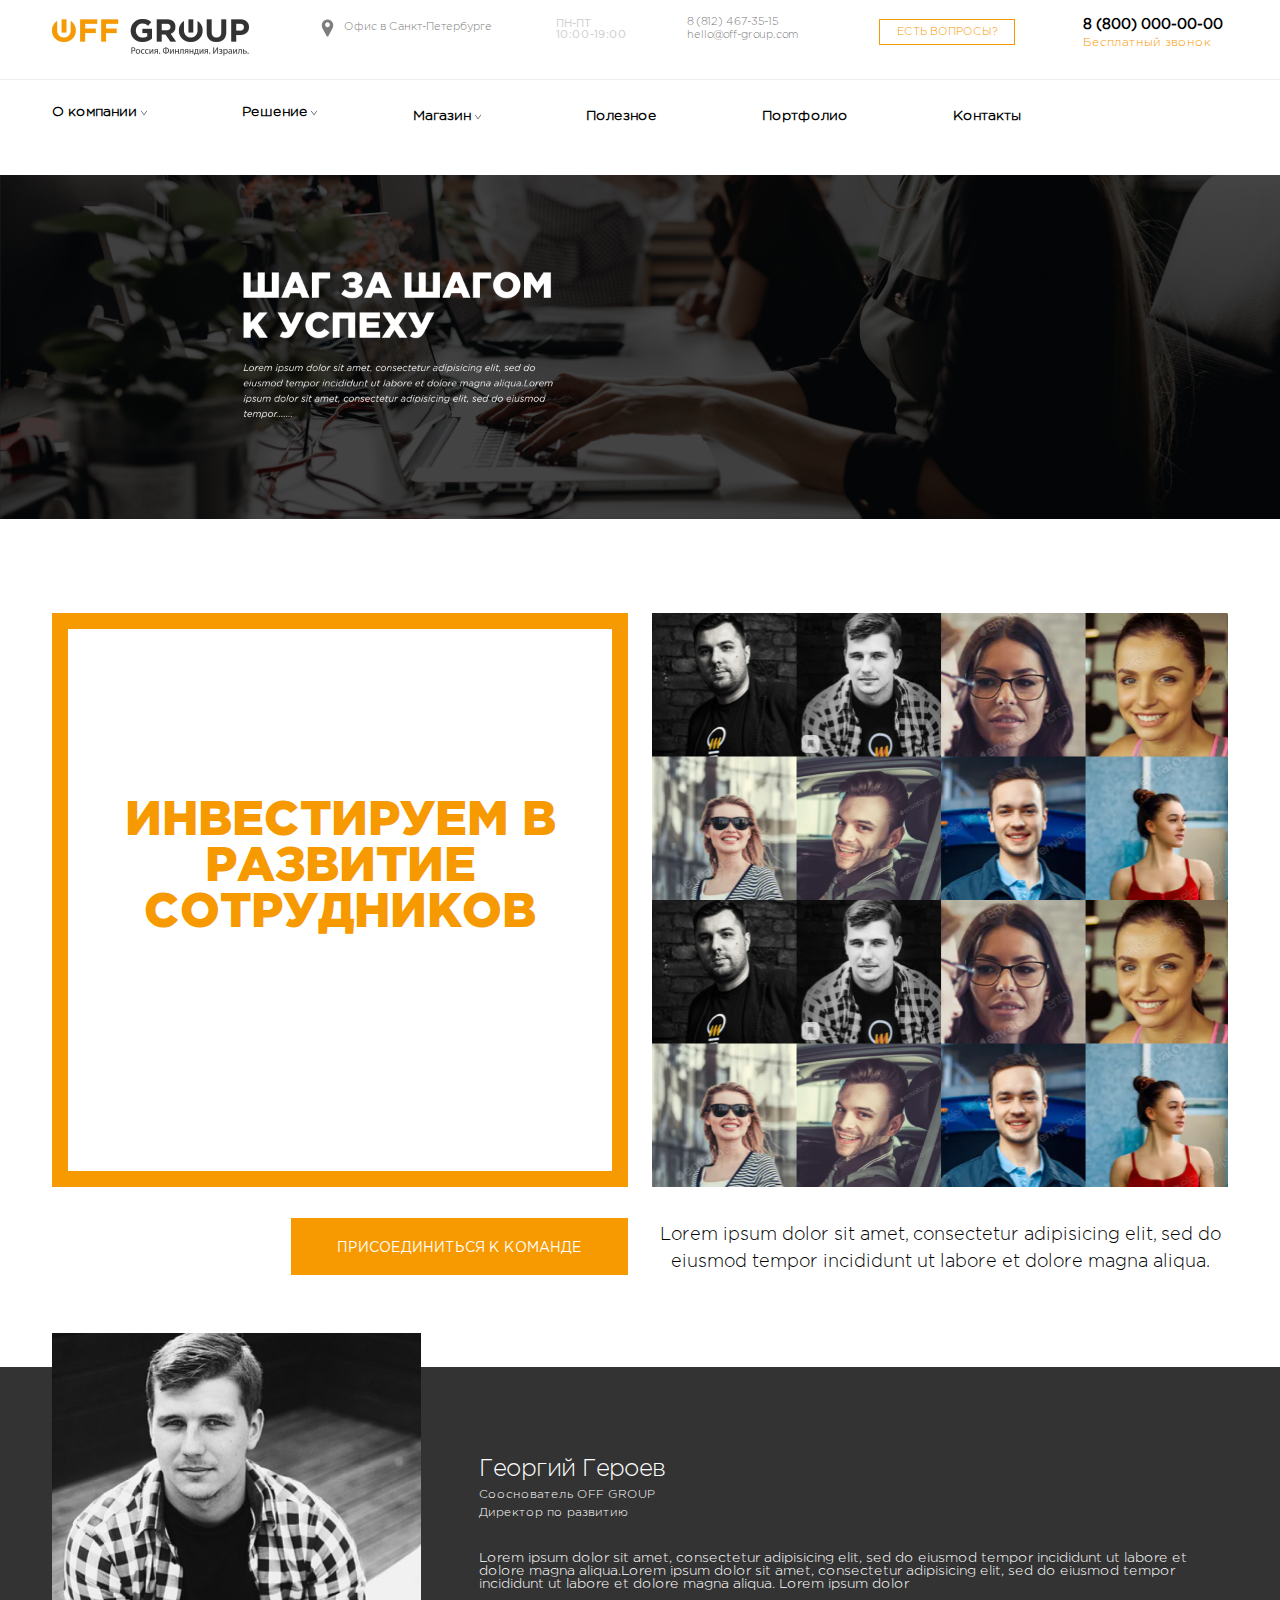
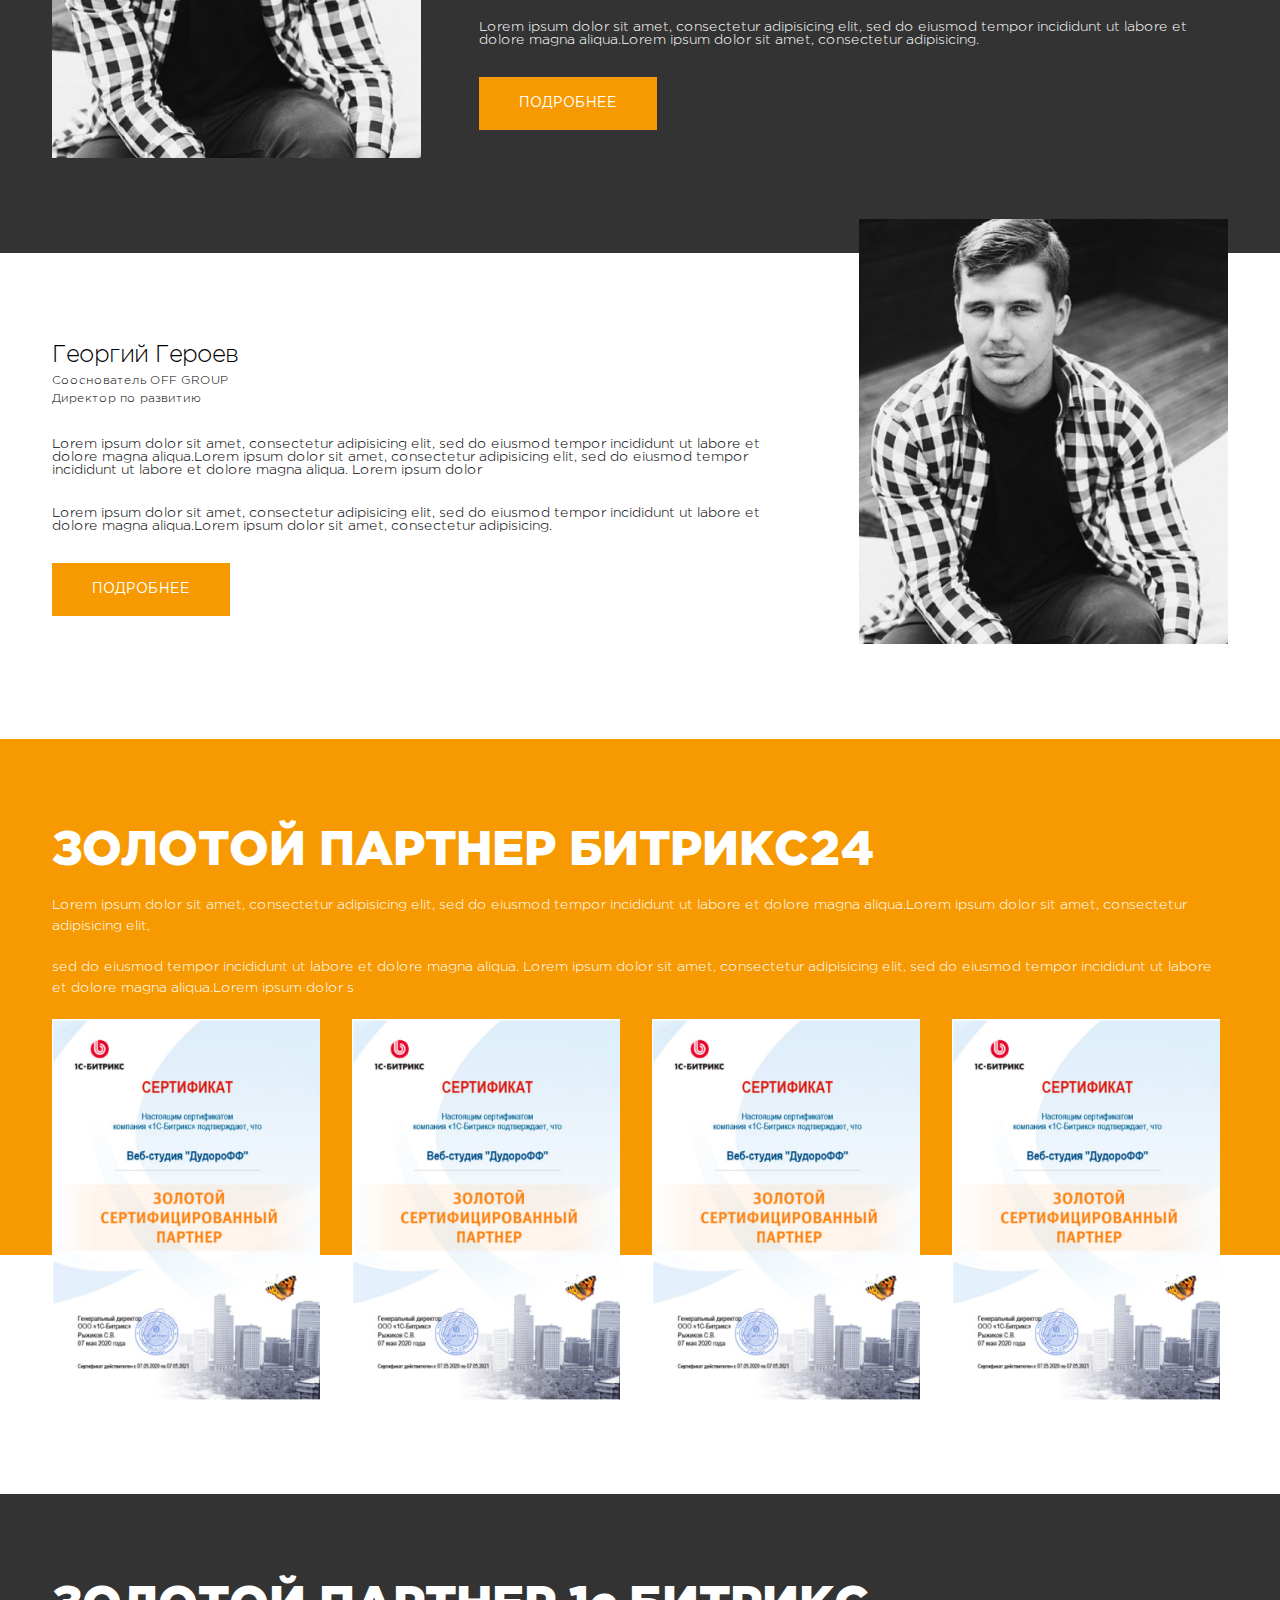
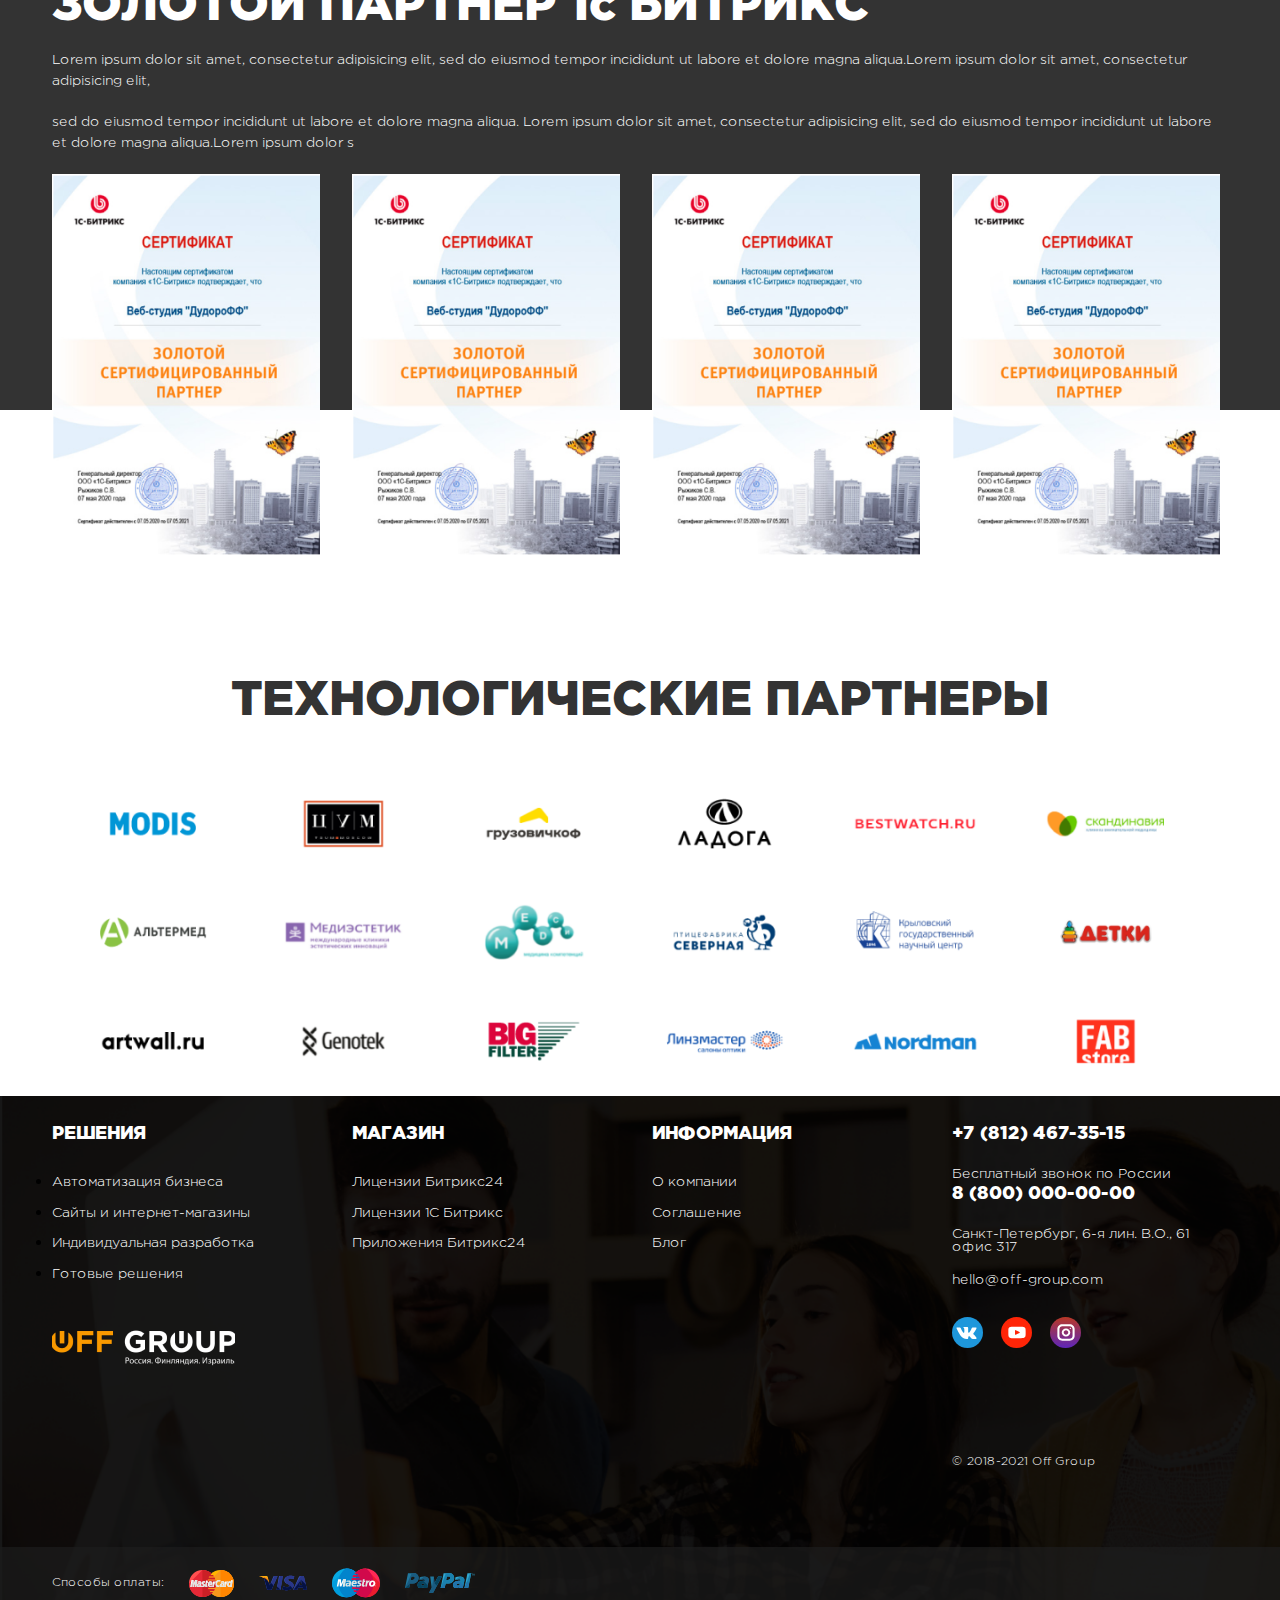
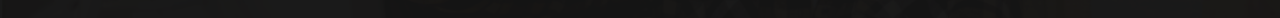
<file: page.html>
<!DOCTYPE html>
<html lang="en">
<head>
    <meta charset="UTF-8">
    <meta http-equiv="X-UA-Compatible" content="IE=edge">
    <meta name="viewport" content="width=device-width, initial-scale=1.0">
    <meta name="description" content="Верстка простой страницы!" />
	<meta name="Keywords" content="Верстка простой страницы! ,html" />
    <title>Document</title>
    <link rel="stylesheet" href="./src/css/style.css">
</head>
<body>
   <header class="header">
       <div class="container">
           <div class="header__row">
               <div class="header__logo">
               <a href="index.html">
               <img class="header__logoImg" src="./src/images/Header/photo_2021-01-12_14-44-00 1.png" alt="">
                </a>
            </div>
                <div class="header__vector">
                <img src="./src/images/Header/Vector.svg" alt="">
                <p class="header__adress">Офис в Санкт-Петербурге</p>
                </div>
           <div class="header__rab">
               <p class="header__text">ПН-ПТ <br/>
                10:00-19:00
                </p>
           </div>
           <div class="header__numem">
               <p class="header__title">8 (812) 467-35-15</p>
               <p class="header__subtitle">hello@off-group.com</p>
           </div>
           <button class="header__button">ЕСТЬ ВОПРОСЫ?</button>
           <div class="header__free">
               <p class="header__number">8 (800) 000-00-00</p>
               <a href="tel:+996550363771" class="header__zvonok">Бесплатный звонок </a>
           </div>
       </div>
   </header>
   <section class="headerNav">
    <div class="container">
        <div class="headerNav__row">
            <nav class="headerNav__nav">
                <ul class="headerNav__ul">
                    <li class="headerNav__li">
                        <h3 class="headerNav__link-title1">О компании</h3>
                            <ul class="headerNav__menu">
                                <li class="headerNav__subLi"><a class="headerNav__link" href="page.html">О компании</a></li>
                                <li class="headerNav__subLi"><a class="headerNav__link" href="#">Отзывы</a></li>
                                <li class="headerNav__subLi"><a class="headerNav__link" href="#">Вакансии</a></li>
                                <li class="headerNav__subLi"><a class="headerNav__link" href="#">Партнерская программа</a></li>
                                <li class="headerNav__subLi"><a class="headerNav__link" href="#">Новости</a></li>
                            </ul>
                    </li>
                        <li class="headerNav__li">
                            <h3 class="headerNav__link-title">Решение</h3>
                            <ul class="headerNav__menu">
                                <li class="headerNav__subLi"><a class="headerNav__link" href="#">Внедрение Битрикс24</a></li>
                                <li class="headerNav__subLi"><a class="headerNav__link" href="#">Сайты и интернет-магазины</a></li>
                                <li class="headerNav__subLi"><a class="headerNav__link" href="#">Индивидуальная разработка</a></li>
                                <li class="headerNav__subLi"><a class="headerNav__link" href="#">Готовые решения</a></li>
                            </ul>
                        </li>
                            <li class="headerNav__li">
                                <a href="#" class="headerNav__a">Магазин</a>
                                <img src="./src/images/Header/Vectoruug.svg" alt="">
                            </li>
                                <li class="headerNav__li">
                                    <a href="#" class="headerNav__a">Полезное</a>
                                </li>
                               
                                    <li class="headerNav__li">
                                        <a href="#" class="headerNav__a">Портфолио</a>
                                        </li>
                                    
                                        <li class="headerNav__li">
                                            <a href="contact.html" class="headerNav__a">Контакты</a>
                                        </li>
                </ul>
            </nav>
        </div>
    </div>
   </section>
   <section class="banner">
       <img src="./src/images/banner/баннер.png" alt="" class="banner__img">
   </section>
   <section class="invest">
       <div class="container">
           <div class="row">
            <div class="col-12 col-md-6">
                <div class="invest__block">
                    <p class="invest__title">ИНВЕСТИРУЕМ
                        В РАЗВИТИЕ
                        СОТРУДНИКОВ</p> 
                </div>
                <div class="invest__button">
                    <button class="invest__btn">ПРИСОЕДИНИТЬСЯ К КОМАНДЕ</button>
                </div>
            </div>
            <div class="col-12 col-md-6"> 
                  <img src="./src/images/invest/Group 32.png" alt="" class="invest__img">
                  <p class="invest__subtitle">
                    Lorem ipsum dolor sit amet, consectetur adipisicing elit, sed do eiusmod tempor incididunt ut labore et dolore magna aliqua. 
                  </p>
                  </div>
   </section>
   <section class="sotr">
       <div class="sotr__block1">
           <div class="container">
               <div class="row">
                   <div class="col-12 col-md-6">
                    <div class="sotr__blockImg1">
                        <img src="./src/images/sotr/Rectangle 76.png" alt="" class="sotr__img"> 
                    </div>
                   </div>
                   <div class="col-12 col-md-6">
                       <div class="sotr__text">
                    <p class="sotr__name">Георгий Героев</p>
                    <p class="sotr__title">Сооснователь OFF GROUP<br/><span>Директор по развитию</span></p>
                    <p class="sotr__subtitle">Lorem ipsum dolor sit amet, consectetur adipisicing elit, sed do eiusmod tempor incididunt ut labore et dolore magna aliqua.Lorem ipsum dolor sit amet, consectetur adipisicing elit, sed do eiusmod tempor incididunt ut labore et dolore magna aliqua. Lorem ipsum dolor</p>
                    <p class="sotr__subtitle"> Lorem ipsum dolor sit amet, consectetur adipisicing elit, sed do eiusmod tempor incididunt ut labore et dolore magna aliqua.Lorem ipsum dolor sit amet, consectetur adipisicing.</p>
                    <button class="sotr__btn">ПОДРОБНЕЕ</button>
                </div>
                </div>
               </div>
           </div>
       </div>
       <div class="container">
        <div class="row">
            <div class="col-12 col-md-6">
                <div class="sotr__text1">
                    <p class="sotr__name1">Георгий Героев</p>
                    <p class="sotr__title1">Сооснователь OFF GROUP<br/><span>Директор по развитию</span></p>
                    <p class="sotr__subtitle1">Lorem ipsum dolor sit amet, consectetur adipisicing elit, sed do eiusmod tempor incididunt ut labore et dolore magna aliqua.Lorem ipsum dolor sit amet, consectetur adipisicing elit, sed do eiusmod tempor incididunt ut labore et dolore magna aliqua. Lorem ipsum dolor</p>
                    <p class="sotr__subtitle1"> Lorem ipsum dolor sit amet, consectetur adipisicing elit, sed do eiusmod tempor incididunt ut labore et dolore magna aliqua.Lorem ipsum dolor sit amet, consectetur adipisicing.</p>
                    <button class="sotr__btn1">ПОДРОБНЕЕ</button>
                </div>
            </div>
            <div class="col-12 col-md-6">
                <div class="sotr__blockImg">
                <img src="./src/images/sotr/Rectangle 76.png" alt="" class="sotr__img"> 
            </div>
         </div>
        </div>
    </div>
   </section>
   <section class="sertif">
       <div class="sertif__block1">
           <div class="container">
            <h3 class="sertif__title">ЗОЛОТОЙ ПАРТНЕР БИТРИКС24</h3>
            <p class="sertif__subtitle">Lorem ipsum dolor sit amet, consectetur adipisicing elit, sed do eiusmod tempor incididunt ut labore et dolore magna aliqua.Lorem ipsum dolor sit amet, consectetur adipisicing elit,</p>
            <p class="sertif__subtitle">sed do eiusmod tempor incididunt ut labore et dolore magna aliqua. Lorem ipsum dolor sit amet, consectetur adipisicing elit, sed do eiusmod tempor incididunt ut labore et dolore magna aliqua.Lorem ipsum dolor s</p>
            <div class="row">
                <div class="col-12 col-md-3 col-sm-6">
                    <img src="./src/images/sertif/image 10.png" alt="" class="sertif__img">
                </div>
                <div class="col-12 col-md-3 col-sm-6">
                 <img src="./src/images/sertif/image 10.png" alt="" class="sertif__img">
             </div>
             <div class="col-12 col-md-3 col-sm-6">
                 <img src="./src/images/sertif/image 10.png" alt="" class="sertif__img">
             </div>
             <div class="col-12 col-md-3 col-sm-6">
                 <img src="./src/images/sertif/image 10.png" alt="" class="sertif__img">
             </div>
            </div>
           </div>
       </div>
       <div class="sertif__block2">
        <div class="container">
         <h3 class="sertif__title">ЗОЛОТОЙ ПАРТНЕР 1с БИТРИКС</h3>
         <p class="sertif__subtitle">Lorem ipsum dolor sit amet, consectetur adipisicing elit, sed do eiusmod tempor incididunt ut labore et dolore magna aliqua.Lorem ipsum dolor sit amet, consectetur adipisicing elit,</p>
         <p class="sertif__subtitle">sed do eiusmod tempor incididunt ut labore et dolore magna aliqua. Lorem ipsum dolor sit amet, consectetur adipisicing elit, sed do eiusmod tempor incididunt ut labore et dolore magna aliqua.Lorem ipsum dolor s</p>
         <div class="row">
             <div class="col-12 col-md-3 col-sm-6">
                 <img src="./src/images/sertif/image 10.png" alt="" class="sertif__img">
             </div>
             <div class="col-12 col-md-3 col-sm-6">
              <img src="./src/images/sertif/image 10.png" alt="" class="sertif__img">
          </div>
          <div class="col-12 col-md-3 col-sm-6">
              <img src="./src/images/sertif/image 10.png" alt="" class="sertif__img">
          </div>
          <div class="col-12 col-md-3 col-sm-6">
              <img src="./src/images/sertif/image 10.png" alt="" class="sertif__img">
          </div>
         </div>
        </div>
    </div>
   </section>
   <section class="friends">
    <div class="container">
        <div class="row">
            <h3 class="friends__zag">ТЕХНОЛОГИЧЕСКИЕ ПАРТНЕРЫ</h3>
            <img src="./src/images/friends/image 2.png" alt="" class="friends__img">
        </div>
    </div>
</section>
<footer class="footer">
    <div class="container">
        <div class="row">
            <div class="col-12 col-md-3 col-sm-6">
                <h2 class="footer__title">РЕШЕНИЯ</h2>
                <nav class="footer__nav">
                    <ul class="fooetr__ul">
                        <li class="footer__li">
                            <a href="#" class="footer__a">Автоматизация бизнеса</a>
                        </li>
                        <li class="footer__li">
                            <a href="#" class="footer__a">Сайты и интернет-магазины</a>
                        </li>
                        <li class="footer__li">
                            <a href="#" class="footer__a">Индивидуальная разработка</a>
                        </li>
                        <li class="footer__li">
                            <a href="#" class="footer__a">Готовые решения</a>
                        </li>
                    </ul>    
                </nav>
                <img src="./src/images/footer/Off-w-new 2.png" alt="" class="footer__img">
            </div>
            <div class="col-12 col-md-3 col-sm-6">
                <h2 class="footer__title">МАГАЗИН</h2>
                <nav class="footer__nav">
                    <ul class="footer__ul">
                        <li class="footer__li">
                            <a href="#" class="footer__a">Лицензии Битрикс24</a>
                        </li>
                        <li class="footer__li">
                            <a href="#" class="footer__a">Лицензии 1С Битрикс</a>
                        </li>
                        <li class="footer__li">
                            <a href="#" class="footer__a">Приложения Битрикс24</a>
                        </li>
                    </ul>    
                </nav>
            </div>
            <div class="col-12 col-md-3 col-sm-6">
                <h2 class="footer__title">ИНФОРМАЦИЯ</h2>
                <nav class="footer__nav">
                    <ul class="footer__ul">
                        <li class="footer__li">
                            <a href="page.html" class="footer__a">О компании</a>
                        </li>
                        <li class="footer__li">
                            <a href="#" class="footer__a">Соглашение</a>
                        </li>
                        <li class="footer__li">
                            <a href="#" class="footer__a">Блог</a>
                        </li>
                    </ul>    
                </nav>
            </div>
            <div class="col-12 col-md-3 col-sm-6">
                <p class="footer__tel">+7 (812) 467-35-15</p>
                <p class="footer__subtitle">Бесплатный звонок по России</p>
                <p class="footer__tel">8 (800) 000-00-00</p>
                <p class="footer__subtitle">Санкт-Петербург, 6-я лин. В.О., 61 офис 317</p>
                <p class="footer__subtitle">hello@off-group.com</p>
                <div class="footer__icon">
                    <a href="#" class="footer__imgA">
                    <img src="./src/images/footer/Slice 2.svg" alt="" class="footer__iconImg">
                </a>
                <a href="#" class="footer__imgA">
                    <img src="./src/images/footer/Slice 1.svg" alt="" class="footer__iconImg">
                </a>
                <a href="#" class="footer__imgA">
                    <img src="./src/images/footer/Slice 3.svg" alt="" class="footer__iconImg">
                    </a>
                </div>
                <p class="footer__textft">
                    © 2018-2021 Off Group
                </p>
            </div>
        </div>
        </div>
            <div class="footer__block">
                <div class="container">
                <div class="footer__visaCard">
            <p class="footer__opt">
                Способы оплаты:
            </p>
            <img src="./src/images/footer/mastercard 1.svg" alt="" class="footer__visa">
            <img src="./src/images/footer/visa 1.svg" alt="" class="footer__visa">
            <img src="./src/images/footer/mastercard (1) 1.svg" alt="" class="footer__visa">
            <img src="./src/images/footer/paypal 1.svg" alt="" class="footer__visa">
        </div>
        </div>
        </div>
    </div>
</footer>

<div class="overlay">
    <div class="popup">
        <div class="popup__consultation">
            <h3 class="popup__consultation-title">Есть вопросы?</h3>
            <p class="popup__consultation-subtitle">Заполните форму и мы свяжемся с вами в теление одного рабочего дня.</p>
            <form class="form__form">
                <div class="row">
                <div class="col-6">
                <label class="form__text"> <p class="form__textp">Выберите тему <span>*</span></p>
                <input class="form__typeText" type="text" placeholder="Вопросы по приложениям" pattern="[A-Z]+$">
                </label>
                <label class="form__text"> <p class="form__textp">Имя<span>*</span></p>
                <input class="form__typeTel" type="tel" placeholder="+7 (000) 000-00-00" pattern="[+-1-2-3-4-5-6-7-8-9-0]+$">
                </label>
                    <label class="form__text"> <p class="form__textp">Телефон</p>
                <input class="form__typeEmail" type="email" placeholder="mail@domain.ru">
                    </label>
                    <button class="form__button">ОТПРАВИТЬ</button>
                <p class="form__part">Нажимая на кнопку «Отправить», я даю согласие на обработку персональных данных и соглашаюсь c политикой конфиденциальности</p>
                </div>
                    <div class="col-6">
                    <label class="form__comment"> Комментарий
                        <textarea class="form__textAria" placeholder="ваш коментарий" name="" id="" cols="30" rows="10"></textarea>
                    </label>
                </div>
            </div>
        </form>
        </div>
        <div class="popup__close"></div>
    </div>
</div>
<script>if(!window._teletypeWidget){window._teletypeWidget = window._teletypeWidget || {};!function(){var t = document.getElementsByTagName("app-teletype-root");if (t.length > 0 && _teletypeWidget.init)return;var d = new Date().getTime();var n = document.createElement("script"),c = document.getElementsByTagName("script")[0];n.id = "teletype-widget-embed",n.src = "https://widget.teletype.app/init.js?_=" + d,n.async = !0,n.setAttribute("data-embed-version", "0.1");c.parentNode.insertBefore(n, c);}();document.addEventListener("teletype.ready", function(){console.log("Teletype ready")});window.teletypeExternalId = "3pmxdKbg405bHp-7ekXs6pBKf_zG3GDLW93W6iQzfpKClD2QmIJ_l2vDHOFitl5_";}</script>
</body>
</html>
</file>
<file: src/libs/swiper/bundle-min.css>
@font-face{font-family:swiper-icons;src:url('data:application/font-woff;charset=utf-8;base64, [base64]//wADZ2x5ZgAAAywAAADMAAAD2MHtryVoZWFkAAABbAAAADAAAAA2E2+eoWhoZWEAAAGcAAAAHwAAACQC9gDzaG10eAAAAigAAAAZAAAArgJkABFsb2NhAAAC0AAAAFoAAABaFQAUGG1heHAAAAG8AAAAHwAAACAAcABAbmFtZQAAA/gAAAE5AAACXvFdBwlwb3N0AAAFNAAAAGIAAACE5s74hXjaY2BkYGAAYpf5Hu/j+W2+MnAzMYDAzaX6QjD6/4//Bxj5GA8AuRwMYGkAPywL13jaY2BkYGA88P8Agx4j+/8fQDYfA1AEBWgDAIB2BOoAeNpjYGRgYNBh4GdgYgABEMnIABJzYNADCQAACWgAsQB42mNgYfzCOIGBlYGB0YcxjYGBwR1Kf2WQZGhhYGBiYGVmgAFGBiQQkOaawtDAoMBQxXjg/wEGPcYDDA4wNUA2CCgwsAAAO4EL6gAAeNpj2M0gyAACqxgGNWBkZ2D4/wMA+xkDdgAAAHjaY2BgYGaAYBkGRgYQiAHyGMF8FgYHIM3DwMHABGQrMOgyWDLEM1T9/w8UBfEMgLzE////P/5//f/V/xv+r4eaAAeMbAxwIUYmIMHEgKYAYjUcsDAwsLKxc3BycfPw8jEQA/[base64]/uznmfPFBNODM2K7MTQ45YEAZqGP81AmGGcF3iPqOop0r1SPTaTbVkfUe4HXj97wYE+yNwWYxwWu4v1ugWHgo3S1XdZEVqWM7ET0cfnLGxWfkgR42o2PvWrDMBSFj/IHLaF0zKjRgdiVMwScNRAoWUoH78Y2icB/yIY09An6AH2Bdu/UB+yxopYshQiEvnvu0dURgDt8QeC8PDw7Fpji3fEA4z/PEJ6YOB5hKh4dj3EvXhxPqH/SKUY3rJ7srZ4FZnh1PMAtPhwP6fl2PMJMPDgeQ4rY8YT6Gzao0eAEA409DuggmTnFnOcSCiEiLMgxCiTI6Cq5DZUd3Qmp10vO0LaLTd2cjN4fOumlc7lUYbSQcZFkutRG7g6JKZKy0RmdLY680CDnEJ+UMkpFFe1RN7nxdVpXrC4aTtnaurOnYercZg2YVmLN/d/gczfEimrE/fs/bOuq29Zmn8tloORaXgZgGa78yO9/cnXm2BpaGvq25Dv9S4E9+5SIc9PqupJKhYFSSl47+Qcr1mYNAAAAeNptw0cKwkAAAMDZJA8Q7OUJvkLsPfZ6zFVERPy8qHh2YER+3i/BP83vIBLLySsoKimrqKqpa2hp6+jq6RsYGhmbmJqZSy0sraxtbO3sHRydnEMU4uR6yx7JJXveP7WrDycAAAAAAAH//wACeNpjYGRgYOABYhkgZgJCZgZNBkYGLQZtIJsFLMYAAAw3ALgAeNolizEKgDAQBCchRbC2sFER0YD6qVQiBCv/H9ezGI6Z5XBAw8CBK/m5iQQVauVbXLnOrMZv2oLdKFa8Pjuru2hJzGabmOSLzNMzvutpB3N42mNgZGBg4GKQYzBhYMxJLMlj4GBgAYow/P/PAJJhLM6sSoWKfWCAAwDAjgbRAAB42mNgYGBkAIIbCZo5IPrmUn0hGA0AO8EFTQAA') format('woff');font-weight:400;font-style:normal}:root{--swiper-theme-color:#007aff}.swiper-container{margin-left:auto;margin-right:auto;position:relative;overflow:hidden;list-style:none;padding:0;z-index:1}.swiper-container-vertical>.swiper-wrapper{flex-direction:column}.swiper-wrapper{position:relative;width:100%;height:100%;z-index:1;display:flex;transition-property:transform;box-sizing:content-box}.swiper-container-android .swiper-slide,.swiper-wrapper{transform:translate3d(0px,0,0)}.swiper-container-multirow>.swiper-wrapper{flex-wrap:wrap}.swiper-container-multirow-column>.swiper-wrapper{flex-wrap:wrap;flex-direction:column}.swiper-container-free-mode>.swiper-wrapper{transition-timing-function:ease-out;margin:0 auto}.swiper-container-pointer-events{touch-action:pan-y}.swiper-container-pointer-events.swiper-container-vertical{touch-action:pan-x}.swiper-slide{flex-shrink:0;width:100%;height:100%;position:relative;transition-property:transform}.swiper-slide-invisible-blank{visibility:hidden}.swiper-container-autoheight,.swiper-container-autoheight .swiper-slide{height:auto}.swiper-container-autoheight .swiper-wrapper{align-items:flex-start;transition-property:transform,height}.swiper-container-3d{perspective:1200px}.swiper-container-3d .swiper-cube-shadow,.swiper-container-3d .swiper-slide,.swiper-container-3d .swiper-slide-shadow-bottom,.swiper-container-3d .swiper-slide-shadow-left,.swiper-container-3d .swiper-slide-shadow-right,.swiper-container-3d .swiper-slide-shadow-top,.swiper-container-3d .swiper-wrapper{transform-style:preserve-3d}.swiper-container-3d .swiper-slide-shadow-bottom,.swiper-container-3d .swiper-slide-shadow-left,.swiper-container-3d .swiper-slide-shadow-right,.swiper-container-3d .swiper-slide-shadow-top{position:absolute;left:0;top:0;width:100%;height:100%;pointer-events:none;z-index:10}.swiper-container-3d .swiper-slide-shadow-left{background-image:linear-gradient(to left,rgba(0,0,0,.5),rgba(0,0,0,0))}.swiper-container-3d .swiper-slide-shadow-right{background-image:linear-gradient(to right,rgba(0,0,0,.5),rgba(0,0,0,0))}.swiper-container-3d .swiper-slide-shadow-top{background-image:linear-gradient(to top,rgba(0,0,0,.5),rgba(0,0,0,0))}.swiper-container-3d .swiper-slide-shadow-bottom{background-image:linear-gradient(to bottom,rgba(0,0,0,.5),rgba(0,0,0,0))}.swiper-container-css-mode>.swiper-wrapper{overflow:auto;scrollbar-width:none;-ms-overflow-style:none}.swiper-container-css-mode>.swiper-wrapper::-webkit-scrollbar{display:none}.swiper-container-css-mode>.swiper-wrapper>.swiper-slide{scroll-snap-align:start start}.swiper-container-horizontal.swiper-container-css-mode>.swiper-wrapper{scroll-snap-type:x mandatory}.swiper-container-vertical.swiper-container-css-mode>.swiper-wrapper{scroll-snap-type:y mandatory}:root{--swiper-navigation-size:44px}.swiper-button-next,.swiper-button-prev{position:absolute;top:50%;width:calc(var(--swiper-navigation-size)/ 44 * 27);height:var(--swiper-navigation-size);margin-top:calc(0px - (var(--swiper-navigation-size)/ 2));z-index:10;cursor:pointer;display:flex;align-items:center;justify-content:center;color:var(--swiper-navigation-color,var(--swiper-theme-color))}.swiper-button-next.swiper-button-disabled,.swiper-button-prev.swiper-button-disabled{opacity:.35;cursor:auto;pointer-events:none}.swiper-button-next:after,.swiper-button-prev:after{font-family:swiper-icons;font-size:var(--swiper-navigation-size);text-transform:none!important;letter-spacing:0;text-transform:none;font-variant:initial;line-height:1}.swiper-button-prev,.swiper-container-rtl .swiper-button-next{left:10px;right:auto}.swiper-button-prev:after,.swiper-container-rtl .swiper-button-next:after{content:'prev'}.swiper-button-next,.swiper-container-rtl .swiper-button-prev{right:10px;left:auto}.swiper-button-next:after,.swiper-container-rtl .swiper-button-prev:after{content:'next'}.swiper-button-next.swiper-button-white,.swiper-button-prev.swiper-button-white{--swiper-navigation-color:#ffffff}.swiper-button-next.swiper-button-black,.swiper-button-prev.swiper-button-black{--swiper-navigation-color:#000000}.swiper-button-lock{display:none}.swiper-pagination{position:absolute;text-align:center;transition:.3s opacity;transform:translate3d(0,0,0);z-index:10}.swiper-pagination.swiper-pagination-hidden{opacity:0}.swiper-container-horizontal>.swiper-pagination-bullets,.swiper-pagination-custom,.swiper-pagination-fraction{bottom:10px;left:0;width:100%}.swiper-pagination-bullets-dynamic{overflow:hidden;font-size:0}.swiper-pagination-bullets-dynamic .swiper-pagination-bullet{transform:scale(.33);position:relative}.swiper-pagination-bullets-dynamic .swiper-pagination-bullet-active{transform:scale(1)}.swiper-pagination-bullets-dynamic .swiper-pagination-bullet-active-main{transform:scale(1)}.swiper-pagination-bullets-dynamic .swiper-pagination-bullet-active-prev{transform:scale(.66)}.swiper-pagination-bullets-dynamic .swiper-pagination-bullet-active-prev-prev{transform:scale(.33)}.swiper-pagination-bullets-dynamic .swiper-pagination-bullet-active-next{transform:scale(.66)}.swiper-pagination-bullets-dynamic .swiper-pagination-bullet-active-next-next{transform:scale(.33)}.swiper-pagination-bullet{width:8px;height:8px;display:inline-block;border-radius:50%;background:#000;opacity:.2}button.swiper-pagination-bullet{border:none;margin:0;padding:0;box-shadow:none;-webkit-appearance:none;appearance:none}.swiper-pagination-clickable .swiper-pagination-bullet{cursor:pointer}.swiper-pagination-bullet-active{opacity:1;background:var(--swiper-pagination-color,var(--swiper-theme-color))}.swiper-container-vertical>.swiper-pagination-bullets{right:10px;top:50%;transform:translate3d(0px,-50%,0)}.swiper-container-vertical>.swiper-pagination-bullets .swiper-pagination-bullet{margin:6px 0;display:block}.swiper-container-vertical>.swiper-pagination-bullets.swiper-pagination-bullets-dynamic{top:50%;transform:translateY(-50%);width:8px}.swiper-container-vertical>.swiper-pagination-bullets.swiper-pagination-bullets-dynamic .swiper-pagination-bullet{display:inline-block;transition:.2s transform,.2s top}.swiper-container-horizontal>.swiper-pagination-bullets .swiper-pagination-bullet{margin:0 4px}.swiper-container-horizontal>.swiper-pagination-bullets.swiper-pagination-bullets-dynamic{left:50%;transform:translateX(-50%);white-space:nowrap}.swiper-container-horizontal>.swiper-pagination-bullets.swiper-pagination-bullets-dynamic .swiper-pagination-bullet{transition:.2s transform,.2s left}.swiper-container-horizontal.swiper-container-rtl>.swiper-pagination-bullets-dynamic .swiper-pagination-bullet{transition:.2s transform,.2s right}.swiper-pagination-progressbar{background:rgba(0,0,0,.25);position:absolute}.swiper-pagination-progressbar .swiper-pagination-progressbar-fill{background:var(--swiper-pagination-color,var(--swiper-theme-color));position:absolute;left:0;top:0;width:100%;height:100%;transform:scale(0);transform-origin:left top}.swiper-container-rtl .swiper-pagination-progressbar .swiper-pagination-progressbar-fill{transform-origin:right top}.swiper-container-horizontal>.swiper-pagination-progressbar,.swiper-container-vertical>.swiper-pagination-progressbar.swiper-pagination-progressbar-opposite{width:100%;height:4px;left:0;top:0}.swiper-container-horizontal>.swiper-pagination-progressbar.swiper-pagination-progressbar-opposite,.swiper-container-vertical>.swiper-pagination-progressbar{width:4px;height:100%;left:0;top:0}.swiper-pagination-white{--swiper-pagination-color:#ffffff}.swiper-pagination-black{--swiper-pagination-color:#000000}.swiper-pagination-lock{display:none}.swiper-scrollbar{border-radius:10px;position:relative;-ms-touch-action:none;background:rgba(0,0,0,.1)}.swiper-container-horizontal>.swiper-scrollbar{position:absolute;left:1%;bottom:3px;z-index:50;height:5px;width:98%}.swiper-container-vertical>.swiper-scrollbar{position:absolute;right:3px;top:1%;z-index:50;width:5px;height:98%}.swiper-scrollbar-drag{height:100%;width:100%;position:relative;background:rgba(0,0,0,.5);border-radius:10px;left:0;top:0}.swiper-scrollbar-cursor-drag{cursor:move}.swiper-scrollbar-lock{display:none}.swiper-zoom-container{width:100%;height:100%;display:flex;justify-content:center;align-items:center;text-align:center}.swiper-zoom-container>canvas,.swiper-zoom-container>img,.swiper-zoom-container>svg{max-width:100%;max-height:100%;object-fit:contain}.swiper-slide-zoomed{cursor:move}.swiper-lazy-preloader{width:42px;height:42px;position:absolute;left:50%;top:50%;margin-left:-21px;margin-top:-21px;z-index:10;transform-origin:50%;animation:swiper-preloader-spin 1s infinite linear;box-sizing:border-box;border:4px solid var(--swiper-preloader-color,var(--swiper-theme-color));border-radius:50%;border-top-color:transparent}.swiper-lazy-preloader-white{--swiper-preloader-color:#fff}.swiper-lazy-preloader-black{--swiper-preloader-color:#000}@keyframes swiper-preloader-spin{100%{transform:rotate(360deg)}}.swiper-container .swiper-notification{position:absolute;left:0;top:0;pointer-events:none;opacity:0;z-index:-1000}.swiper-container-fade.swiper-container-free-mode .swiper-slide{transition-timing-function:ease-out}.swiper-container-fade .swiper-slide{pointer-events:none;transition-property:opacity}.swiper-container-fade .swiper-slide .swiper-slide{pointer-events:none}.swiper-container-fade .swiper-slide-active,.swiper-container-fade .swiper-slide-active .swiper-slide-active{pointer-events:auto}.swiper-container-cube{overflow:visible}.swiper-container-cube .swiper-slide{pointer-events:none;-webkit-backface-visibility:hidden;backface-visibility:hidden;z-index:1;visibility:hidden;transform-origin:0 0;width:100%;height:100%}.swiper-container-cube .swiper-slide .swiper-slide{pointer-events:none}.swiper-container-cube.swiper-container-rtl .swiper-slide{transform-origin:100% 0}.swiper-container-cube .swiper-slide-active,.swiper-container-cube .swiper-slide-active .swiper-slide-active{pointer-events:auto}.swiper-container-cube .swiper-slide-active,.swiper-container-cube .swiper-slide-next,.swiper-container-cube .swiper-slide-next+.swiper-slide,.swiper-container-cube .swiper-slide-prev{pointer-events:auto;visibility:visible}.swiper-container-cube .swiper-slide-shadow-bottom,.swiper-container-cube .swiper-slide-shadow-left,.swiper-container-cube .swiper-slide-shadow-right,.swiper-container-cube .swiper-slide-shadow-top{z-index:0;-webkit-backface-visibility:hidden;backface-visibility:hidden}.swiper-container-cube .swiper-cube-shadow{position:absolute;left:0;bottom:0px;width:100%;height:100%;opacity:.6;z-index:0}.swiper-container-cube .swiper-cube-shadow:before{content:'';background:#000;position:absolute;left:0;top:0;bottom:0;right:0;filter:blur(50px)}.swiper-container-flip{overflow:visible}.swiper-container-flip .swiper-slide{pointer-events:none;-webkit-backface-visibility:hidden;backface-visibility:hidden;z-index:1}.swiper-container-flip .swiper-slide .swiper-slide{pointer-events:none}.swiper-container-flip .swiper-slide-active,.swiper-container-flip .swiper-slide-active .swiper-slide-active{pointer-events:auto}.swiper-container-flip .swiper-slide-shadow-bottom,.swiper-container-flip .swiper-slide-shadow-left,.swiper-container-flip .swiper-slide-shadow-right,.swiper-container-flip .swiper-slide-shadow-top{z-index:0;-webkit-backface-visibility:hidden;backface-visibility:hidden}
</file>
<file: src/css/style.css>
@import "../fonts/gothampro/stylesheet.css";
@import "../libs/bootsrap/bootstrap-grid.min.css";
* {
  padding: 0;
  margin: 0;
  box-sizing: border-box;
}

.container {
  max-width: 1200px;
  width: 100%;
  margin: 0 auto;
}

.header {
  padding: 19px 0;
  border-bottom: 1px solid #EDEDED;
}
.header__row {
  display: flex;
}
.header__vector {
  font-family: "Gotham Pro 300", sans-serif;
  font-size: 11px;
  color: #7D7D7D;
  margin-left: 72px;
  display: flex;
}
.header__vector img {
  width: 13.38px;
  height: 18px;
}
.header__adress {
  margin-top: 3px;
  margin-left: 10px;
}
.header__rab {
  font-family: "Gotham Pro 700", sans-serif;
  font-size: 11px;
  color: #CCCCCC;
  margin-left: 64px;
}
.header__numem {
  font-family: "Gotham Pro 300", sans-serif;
  font-size: 11px;
  color: #7D7D7D;
  margin-left: 60px;
}
.header__title {
  line-height: 15px;
  margin-top: -4px;
}
.header__button {
  font-family: "Gotham Pro 300", sans-serif;
  font-size: 11px;
  color: #F79900;
  border: 1px solid #F79900;
  width: 136px;
  height: 26px;
  background-color: #fff;
  margin-left: 80px;
  outline: none;
  cursor: pointer;
}
.header__button:hover {
  background-color: #F79900;
  color: #fff;
  transition-duration: 0.6s;
}
.header__free {
  margin-left: 68px;
}
.header__number {
  font-family: "Gotham Pro 700", sans-serif;
  font-size: 14px;
  color: #000000;
  font-weight: 700;
}
.header__zvonok {
  font-family: "Gotham Pro 300", sans-serif;
  font-size: 12px;
  color: #F79900;
  text-decoration: none;
}
.header__zvonok:hover {
  background-color: #F79900;
  border-radius: 3px;
  color: #fff;
  transition-duration: 0.8s;
}

.headerNav {
  padding: 26px 0 36px 0;
}
.headerNav__ul {
  list-style-type: none;
  display: flex;
}
.headerNav__a {
  font-family: "Gotham Pro 300", sans-serif;
  font-size: 14px;
  color: #000000;
  text-decoration: none;
  font-weight: 700;
}
.headerNav__a:hover {
  background-color: #F79900;
  color: #fff;
  transition-duration: 0.7s;
  border-radius: 3px;
  font-size: 15px;
}
.headerNav__li {
  margin-right: 105px;
  padding-bottom: 15px;
}
.headerNav__li:hover .headerNav__menu {
  display: flex;
  padding-bottom: 40px;
  background-color: #F79900;
  padding: 5px 0 5px 5px;
  border-radius: 3px;
}
.headerNav__menu:hover {
  display: flex;
  padding-bottom: 40px;
  background-color: #F79900;
  padding: 5px 0 5px 5px;
  border-radius: 3px;
}
.headerNav__menu {
  position: absolute;
  display: none;
  list-style-type: none;
  left: 0;
  top: 20px;
  width: 850px;
  z-index: 20;
}
.headerNav__link {
  font-family: "Gotham Pro 300", sans-serif;
  font-size: 14px;
  color: #000000;
  text-decoration: none;
  padding-right: 30px;
}
.headerNav__link:hover {
  color: #fff;
  transition-duration: 0.8s;
}
.headerNav__li:last-child {
  margin-right: 0;
}
.headerNav__link-title {
  cursor: pointer;
  font-family: "Gotham Pro 300", sans-serif;
  font-size: 14px;
  color: #000000;
  z-index: 1;
}
.headerNav__link-title:hover {
  background-color: #F79900;
  color: #fff;
  font-size: 15px;
  transition-duration: 0.7s;
  border-radius: 3px;
}
.headerNav__link-title::before {
  position: absolute;
  content: url("../images/Header/Vectoruug.svg");
  left: 105%;
}
.headerNav__link-title1 {
  cursor: pointer;
  font-family: "Gotham Pro 300", sans-serif;
  font-size: 14px;
  color: #000000;
  z-index: 1;
}
.headerNav__link-title1:hover {
  background-color: #F79900;
  color: #fff;
  transition-duration: 0.7s;
  border-radius: 3px;
  font-size: 15px;
}
.headerNav__link-title1::before {
  position: absolute;
  content: url("../images/Header/Vectoruug.svg");
  left: 105%;
}
.headerNav__li:nth-child(2) {
  position: relative;
}
.headerNav__li:nth-child(1) {
  position: relative;
}

.headerSlider {
  padding-bottom: 92px;
}
.headerSlider .owl-carousel .owl-item img {
  width: 100%;
  margin: 0 auto;
}
.headerSlider__img:last-child {
  width: 110%;
}
.headerSlider__img {
  position: relative;
}
.headerSlider .owl-dots {
  position: absolute;
  top: 78%;
  left: 50%;
  transform: translate(-50%);
}
.headerSlider .owl-theme .owl-dots .owl-dot span {
  background-color: #000;
  border: 1px solid #575757;
}
.headerSlider .owl-theme .owl-dots .owl-dot span:hover {
  background-color: #F79900;
}
.headerSlider .headerSlider .owl-theme .owl-dots .owl-dot span {
  background-color: #F79900;
}

.online {
  padding-bottom: 96px;
}
.online__title {
  font-family: "Gotham Pro 900", sans-serif;
  font-size: 48px;
  color: #333333;
}
.online__title1 {
  font-family: "Gotham Pro 900", sans-serif;
  font-size: 48px;
  color: #F79900;
  margin-bottom: 30px;
}
.online__subtitle {
  font-family: "Gotham Pro 300", sans-serif;
  font-size: 18px;
  color: #7D7D7D;
}
.online__subtitle span {
  color: #F79900;
}

.bisnes {
  padding-bottom: 110px;
}
.bisnes .col-12.col-md-3.col-sm-6 {
  background-color: #333333;
  padding: 55px 40px 48px 40px;
}
.bisnes .col-12.col-md-3.col-sm-6:nth-child(2) {
  background-color: #F79900;
}
.bisnes .col-12.col-md-3.col-sm-6:nth-child(4) {
  background-color: #F79900;
}
.bisnes__title {
  font-family: "Gotham Pro 900", sans-serif;
  font-size: 18px;
  color: #fff;
  margin-bottom: 23px;
}
.bisnes__subtitle {
  font-family: "Gotham Pro 300", sans-serif;
  font-size: 12px;
  color: #fff;
  line-height: 130%;
  margin-bottom: 20px;
  border-bottom: 1px solid #fff;
  padding-bottom: 20px;
}
.bisnes__more1 {
  font-family: "Gotham Pro 300", sans-serif;
  font-size: 13px;
  color: #fff;
}
.bisnes__more1:hover {
  color: #F79900;
  transition-duration: 0.7s;
}
.bisnes__more2 {
  font-family: "Gotham Pro 300", sans-serif;
  font-size: 13px;
  color: #fff;
}
.bisnes__more2:hover {
  color: #333333;
  transition-duration: 0.7s;
}

.people {
  padding-bottom: 59px;
}
.people__zag {
  font-family: "Gotham Pro 900", sans-serif;
  font-size: 48px;
  color: #333333;
  margin-bottom: 25px;
}
.people__text {
  font-family: "Gotham Pro 700", sans-serif;
  font-size: 14px;
  color: #000000;
  margin-bottom: 15px;
  line-height: 170%;
}
.people__text span {
  font-family: "Gotham Pro 900", sans-serif;
  font-size: 14px;
  color: #000000;
}
.people__text:nth-child(4) {
  margin-bottom: 50px;
}
.people .col-12.col-md-6:first-child {
  z-index: 11;
}
.people__img {
  margin-top: -100px;
  width: 600px;
  margin-left: -80px;
}

.what__img {
  margin-bottom: -1px;
}
.what__title {
  margin-top: 50px;
  font-family: "Gotham Pro 900", sans-serif;
  font-size: 75px;
  color: #D7D7D7;
  margin-bottom: 42px;
}
.what__subtitle {
  font-family: "Gotham Pro 700", sans-serif;
  font-size: 14px;
  color: #000000;
  margin-bottom: 20px;
  line-height: 160%;
}
.what__subtitle span {
  color: #F79900;
}
.what__text {
  display: flex;
  margin-top: 70px;
}
.what__kavich {
  font-family: "Gotham Pro 900", sans-serif;
  font-size: 70px;
  color: #000000;
  margin-top: -15px;
}
.what__name {
  font-family: "Gotham Pro 500", sans-serif;
  font-size: 14px;
  color: #000000;
  margin-left: 40px;
  line-height: 150%;
}
.what__name span {
  font-family: "Gotham Pro 300", sans-serif;
  font-size: 12px;
  color: #D7D7D7;
}

.project {
  margin-top: -4px;
  background: url("../images/project/bcg.png") no-repeat;
  background-size: contain;
}
.project .col-12.col-md-3.col-sm-6 {
  margin-top: 90px;
}
.project .col-12.col-md-3.col-sm-6:nth-child(1) {
  text-align: center;
  z-index: 1;
  padding: 52px 63px 52px 63px;
  border: 10px solid #F79900;
  background-color: #fff;
}
.project .col-12.col-md-3.col-sm-6:nth-child(2) {
  border: 10px solid #333333;
  background-color: #fff;
  text-align: center;
  padding: 52px 63px 52px 63px;
  z-index: 1;
}
.project .col-12.col-md-3.col-sm-6:nth-child(3) {
  border: 10px solid #F79900;
  background-color: #fff;
  text-align: center;
  padding: 52px 63px 52px 63px;
  z-index: 1;
}
.project .col-12.col-md-3.col-sm-6:nth-child(4) {
  border: 10px solid #333333;
  background-color: #fff;
  text-align: center;
  padding: 52px 63px 52px 63px;
  z-index: 1;
}
.project__number1 {
  font-family: "Gotham Pro 900", sans-serif;
  font-size: 96px;
  color: #F79900;
  margin-bottom: 8px;
}
.project__number2 {
  font-family: "Gotham Pro 900", sans-serif;
  font-size: 96px;
  color: #000000;
  margin-bottom: 8px;
}
.project__number3 {
  font-family: "Gotham Pro 900", sans-serif;
  font-size: 96px;
  color: #F79900;
  margin-bottom: 8px;
  margin-left: -18px;
}
.project__title {
  font-family: "Gotham Pro 300", sans-serif;
  font-size: 14px;
  color: #000000;
  margin-bottom: -6px;
}
.project__subtitle {
  font-family: "Gotham Pro 300", sans-serif;
  font-size: 14px;
  color: #000000;
  margin-bottom: 23px;
  line-height: 150%;
}
.project__str {
  cursor: pointer;
}

.friends {
  padding-top: 88px;
}
.friends__zag {
  font-family: "Gotham Pro 900", sans-serif;
  font-size: 48px;
  color: #333333;
  text-align: center;
  margin-bottom: 50px;
}
.friends__img {
  cursor: pointer;
}
.friends__title {
  font-family: "Gotham Pro 300", sans-serif;
  font-size: 14px;
  color: #000000;
  margin-bottom: 13px;
  text-align: center;
}
.friends__title span {
  font-family: "Gotham Pro 900", sans-serif;
  font-size: 14px;
  color: #000000;
}
.friends__subtitle {
  font-family: "Gotham Pro 300", sans-serif;
  font-size: 14px;
  color: #000000;
  text-align: center;
  line-height: 150%;
  margin-bottom: 40px;
}
.friends__subtitle span {
  font-family: "Gotham Pro 900", sans-serif;
  font-size: 14px;
  color: #000000;
}

.sliderOtz {
  padding-top: 50px;
}
.sliderOtz img {
  width: 100%;
}
.sliderOtz .swiper-button-next:after {
  font-size: 20px;
}
.sliderOtz .swiper-button-prev:after {
  font-size: 20px;
}
.sliderOtz .swiper-button-next {
  position: absolute;
  top: 80%;
  left: 79%;
  color: #7D7D7D;
}
.sliderOtz .swiper-button-next::before {
  content: "";
  position: absolute;
  width: 160%;
  height: 100%;
  border-radius: 50%;
  border: 2px solid #7D7D7D;
}
.sliderOtz .swiper-button-prev {
  position: absolute;
  top: 80%;
  left: 75%;
  color: #7D7D7D;
}
.sliderOtz .swiper-button-prev::before {
  content: "";
  position: absolute;
  width: 160%;
  height: 100%;
  border-radius: 50%;
  border: 2px solid #7D7D7D;
}

.work {
  padding-top: 109px;
}
.work__title {
  font-family: "Gotham Pro 900", sans-serif;
  font-size: 48px;
  color: #333333;
  text-align: center;
}
.work__content {
  display: none;
}
.work__content_active {
  display: block;
}
.work__caption {
  display: flex;
  justify-content: center;
  list-style-type: none;
  margin-top: 30px;
  cursor: pointer;
}
.work__item {
  font-family: "Gotham Pro 500", sans-serif;
  font-size: 18px;
  color: #000000;
  margin-right: 88px;
  margin-bottom: 38px;
}
.work__item_active {
  color: #F79900;
  border-bottom: 5px solid #F79900;
}
.work__item:hover {
  color: #F79900;
  border-bottom: 5px solid #F79900;
  transition-duration: 0.3s;
}
.work__item:last-child {
  margin-right: 0;
}
.work .swiper-button-next:after {
  font-size: 20px;
}
.work .swiper-button-prev:after {
  font-size: 20px;
}
.work .swiper-button-nexts {
  position: absolute;
  top: 80%;
  right: 70%;
  color: #7D7D7D;
  z-index: 2;
}
.work .swiper-button-nexts::before {
  content: "";
  position: absolute;
  width: 140%;
  height: 90%;
  border-radius: 50%;
  border: 2px solid #7D7D7D;
}
.work .swiper-button-prevs {
  position: absolute;
  top: 80%;
  left: 13%;
  color: #7D7D7D;
  z-index: 2;
}
.work .swiper-button-prevs::before {
  content: "";
  position: absolute;
  width: 140%;
  height: 90%;
  border-radius: 50%;
  border: 2px solid #7D7D7D;
}
.work__block {
  width: 574px;
  height: 543px;
  padding-top: 80px;
  padding-left: 55px;
  border: 16px solid #F79900;
}
.work__text {
  font-family: "Gotham Pro 300", sans-serif;
  font-size: 14px;
  color: #000000;
  line-height: 170%;
  margin-bottom: 10px;
  margin-right: 88px;
}
.work__text:last-child {
  margin-bottom: 0;
}
.work__text span {
  font-family: "Gotham Pro 900", sans-serif;
  font-size: 14px;
  color: #000000;
}
.work__more {
  margin-top: 50px;
  margin-bottom: 68px;
}
.work__textA {
  font-family: "Gotham Pro 300", sans-serif;
  font-size: 14px;
  color: #c6c6c6;
}
.work__textA:hover {
  color: #F79900;
  transition-duration: 0.8s;
}
.work__vector {
  margin-left: 5px;
}
.work__button {
  padding-top: 31px;
  text-align: end;
}
.work__btn {
  font-family: "Gotham Pro 700", sans-serif;
  font-size: 14px;
  color: #fff;
  padding: 24px 46px 20px 46px;
  outline: none;
  border: none;
  background-color: #F79900;
  cursor: pointer;
}
.work__btn:hover {
  border-radius: 3px;
  color: #F79900;
  background-color: #fff;
  transition-duration: 0.8s;
}
.work__blockA {
  width: 574px;
  height: 543px;
  padding-top: 80px;
  padding-left: 55px;
  border: 16px solid #F79900;
  background-color: #F79900;
}
.work__text1 {
  font-family: "Gotham Pro 300", sans-serif;
  font-size: 14px;
  color: #fff;
  line-height: 170%;
  margin-bottom: 10px;
  margin-right: 88px;
}
.work__text1:last-child {
  margin-bottom: 0;
}
.work__text1 span {
  font-family: "Gotham Pro 900", sans-serif;
  font-size: 14px;
  color: #fff;
}
.work__more1 {
  margin-top: 50px;
  margin-bottom: 68px;
}
.work__textA1 {
  font-family: "Gotham Pro 300", sans-serif;
  font-size: 14px;
  color: #fff;
}
.work__textA1:hover {
  color: #333333;
  transition-duration: 0.8s;
}
.work__vector1 {
  margin-left: 5px;
}
.work__button1 {
  padding-top: 31px;
  text-align: end;
}
.work__btn1 {
  font-family: "Gotham Pro 700", sans-serif;
  font-size: 14px;
  color: #fff;
  padding: 24px 46px 20px 46px;
  outline: none;
  border: none;
  background-color: #F79900;
  text-decoration: underline;
  cursor: pointer;
}
.work__btn1:hover {
  border-radius: 3px;
  color: #F79900;
  background-color: #fff;
  transition-duration: 0.8s;
}

.price {
  padding-top: 65px;
}
.price__img {
  margin-bottom: -5px;
}
.price__title {
  margin-top: 50px;
  font-family: "Gotham Pro 900", sans-serif;
  font-size: 62px;
  color: #D7D7D7;
  margin-bottom: 42px;
}
.price__subtitle {
  font-family: "Gotham Pro 700", sans-serif;
  font-size: 14px;
  color: #000000;
  margin-bottom: 20px;
  line-height: 160%;
}
.price__subtitle span {
  color: #F79900;
}
.price__text {
  display: flex;
  margin-top: 70px;
}
.price__kavich {
  font-family: "Gotham Pro 900", sans-serif;
  font-size: 70px;
  color: #000000;
  margin-top: -15px;
}
.price__name {
  font-family: "Gotham Pro 500", sans-serif;
  font-size: 14px;
  color: #000000;
  margin-left: 40px;
  line-height: 150%;
}
.price__name span {
  font-family: "Gotham Pro 300", sans-serif;
  font-size: 12px;
  color: #D7D7D7;
}

.priceSlider {
  padding-bottom: 100px;
}
.priceSlider .swiper-button-next:after {
  font-size: 20px;
}
.priceSlider .swiper-button-prev:after {
  font-size: 20px;
}
.priceSlider .swiper-button-nextp {
  position: absolute;
  top: 90%;
  right: 45%;
  color: #7D7D7D;
  z-index: 2;
}
.priceSlider .swiper-button-nextp::before {
  content: "";
  position: absolute;
  width: 160%;
  height: 100%;
  border-radius: 50%;
  border: 2px solid #7D7D7D;
}
.priceSlider .swiper-button-prevp {
  position: absolute;
  top: 90%;
  left: 45%;
  color: #7D7D7D;
  z-index: 2;
}
.priceSlider .swiper-button-prevp::before {
  content: "";
  position: absolute;
  width: 160%;
  height: 100%;
  border-radius: 50%;
  border: 2px solid #7D7D7D;
}
.priceSlider .swiper-container {
  height: 400px;
}

.form {
  padding-top: 88px;
  padding-bottom: 81px;
}
.form__form {
  display: flex;
  flex-direction: column;
}
.form__block {
  margin-left: 120px;
}
.form__title {
  font-family: "Gotham Pro 900", sans-serif;
  font-size: 48px;
  color: #333333;
  margin-bottom: 35px;
}
.form__subtitle {
  font-family: "Gotham Pro 700", sans-serif;
  font-size: 14px;
  color: #000000;
  line-height: 170%;
  margin-bottom: 10px;
}
.form__subtitle span {
  font-family: "Gotham Pro 900", sans-serif;
  font-size: 14px;
  color: #000000;
}
.form__subtitle:last-child {
  margin-bottom: 0;
}
.form__textp {
  margin-bottom: 5px;
}
.form__text {
  font-family: "Gotham Pro 300", sans-serif;
  font-size: 16px;
  color: #000000;
  margin-bottom: 20px;
}
.form__text span {
  font-family: "Gotham Pro 300", sans-serif;
  font-size: 16px;
  color: #F79900;
}
.form__img {
  margin-left: -130px;
}
.form__button {
  font-family: "Gotham Pro 300", sans-serif;
  font-size: 16px;
  color: #fff;
  margin-top: 40px;
  width: 100%;
  height: 56px;
  margin-bottom: 30px;
  outline: none;
  border: none;
  cursor: pointer;
  background-color: #F79900;
  text-align: center;
}
.form__button:hover {
  background-color: #fff;
  color: #F79900;
  border: 2px solid #F79900;
  transition-duration: 0.8s;
}
.form__part {
  font-family: "Gotham Pro 300", sans-serif;
  font-size: 12px;
  color: #000000;
  line-height: 150%;
}
.form__typeText {
  width: 100%;
  padding: 23px 0 23px 23px;
  border: 3px solid #BBBBBB;
  outline: none;
}
.form__typeText::placeholder {
  font-family: "Gotham Pro 300", sans-serif;
  font-size: 16px;
  color: #BBBBBB;
}
.form__typeText:valid:not(:placeholder-shown) {
  border: 3px solid #0c0;
}
.form__typeText:invalid:not(:placeholder-shown) {
  border: 3px solid #c00;
}
.form__typeTel {
  outline: none;
  width: 100%;
  padding: 23px 0 23px 23px;
  border: 3px solid #BBBBBB;
}
.form__typeTel::placeholder {
  font-family: "Gotham Pro 300", sans-serif;
  font-size: 16px;
  color: #BBBBBB;
}
.form__typeTel:valid:not(:placeholder-shown) {
  border: 3px solid #0c0;
}
.form__typeTel:invalid:not(:placeholder-shown) {
  border: 3px solid #c00;
}
.form__typeEmail {
  outline: none;
  width: 100%;
  padding: 23px 0 23px 23px;
  border: 3px solid #BBBBBB;
}
.form__typeEmail::placeholder {
  font-family: "Gotham Pro 300", sans-serif;
  font-size: 16px;
  color: #BBBBBB;
}
.form__typeAria {
  outline: none;
  resize: none;
  width: 100%;
  padding: 23px 0 23px 23px;
  border: 3px solid #BBBBBB;
}
.form__typeAria::placeholder {
  font-family: "Gotham Pro 300", sans-serif;
  font-size: 16px;
  color: #BBBBBB;
}

.footer {
  background: url("../images/footer/Rectangle 21.png") no-repeat;
  background-size: cover;
  padding-top: 30px;
}
.footer__imgA {
  margin-left: 14px;
  text-decoration: none;
}
.footer__imgA:first-child {
  margin-left: 0;
}
.footer__icon {
  margin-top: 30px;
  margin-bottom: 104px;
}
.footer__title {
  font-family: "Gotham Pro 900", sans-serif;
  font-size: 18px;
  color: #fff;
  margin-bottom: 24px;
}
.footer__tel {
  font-family: "Gotham Pro 900", sans-serif;
  font-size: 18px;
  color: #fff;
  margin-bottom: 25px;
}
.footer__tel__tel {
  font-family: "Gotham Pro 900", sans-serif;
  font-size: 18px;
  color: #fff;
  margin-bottom: 25px;
}
.footer__tel__subtitle {
  font-family: "Gotham Pro 300", sans-serif;
  font-size: 14px;
  color: #fff;
  margin-bottom: 5px;
}
.footer__tel__subtitle:nth-child(4) {
  margin-bottom: 20px;
}
.footer__subtitle {
  font-family: "Gotham Pro 300", sans-serif;
  font-size: 14px;
  color: #fff;
  margin-bottom: 5px;
}
.footer__subtitle:nth-child(4) {
  margin-bottom: 20px;
}
.footer__textft {
  font-family: "Gotham Pro 300", sans-serif;
  font-size: 12px;
  color: #fff;
}
.footer__ul {
  list-style-type: none;
}
.footer__img {
  margin-top: 40px;
  margin-bottom: 177px;
}
.footer__a {
  font-family: "Gotham Pro 300", sans-serif;
  font-size: 14px;
  color: #fff;
  line-height: 220%;
  text-decoration: none;
}
.footer__a:hover {
  color: #F79900;
  transition-duration: 0.8s;
}
.footer__block {
  background-color: rgba(28, 28, 28, 0.7);
}
.footer__visaCard {
  display: flex;
  justify-content: center;
  align-items: center;
  padding-right: 64%;
}
.footer__opt {
  font-family: "Gotham Pro 300", sans-serif;
  font-size: 12px;
  color: #fff;
}
.footer__visa {
  margin-left: 25px;
  cursor: pointer;
}

.banner {
  padding-bottom: 90px;
}
.banner__img {
  width: 100%;
}

.invest {
  padding-bottom: 91px;
}
.invest__title {
  font-family: "Gotham Pro 900", sans-serif;
  font-size: 48px;
  color: #F79900;
  text-align: center;
}
.invest__subtitle {
  font-family: "Gotham Pro 300", sans-serif;
  font-size: 18px;
  color: #000000;
  text-align: center;
  line-height: 150%;
  padding-top: 31px;
}
.invest__img {
  width: 100%;
  height: 574px;
}
.invest__block {
  width: 100%;
  height: 574px;
  padding-top: 170px;
  border: 16px solid #F79900;
}
.invest__button {
  padding-top: 31px;
  text-align: end;
}
.invest__btn {
  font-family: "Gotham Pro 700", sans-serif;
  font-size: 14px;
  color: #fff;
  padding: 24px 46px 20px 46px;
  outline: none;
  border: none;
  background-color: #F79900;
  cursor: pointer;
}
.invest__btn:hover {
  border-radius: 3px;
  color: #F79900;
  background-color: #fff;
  border: 1px solid #F79900;
  transition-duration: 0.8s;
}

.sotr__block1 {
  background-color: #333333;
  background-size: contain;
}
.sotr__blockImg {
  text-align: start;
}
.sotr__text {
  margin-left: -30%;
}
.sotr__img {
  margin-top: -34px;
  margin-bottom: 91px;
}
.sotr__name {
  margin-top: 90px;
  font-family: "Gotham Pro 300", sans-serif;
  font-size: 24px;
  color: #fff;
  margin-bottom: 5px;
}
.sotr__title {
  font-family: "Gotham Pro 300", sans-serif;
  font-size: 12px;
  color: #fff;
  line-height: 150%;
  margin-bottom: 30px;
}
.sotr__title span {
  font-family: "Gotham Pro 300", sans-serif;
  font-size: 12px;
  color: #fff;
}
.sotr__subtitle {
  font-family: "Gotham Pro 300", sans-serif;
  font-size: 14px;
  color: #fff;
  margin-bottom: 30px;
}
.sotr__btn {
  font-family: "Gotham Pro 700", sans-serif;
  font-size: 14px;
  color: #fff;
  padding: 20px 40px 20px 40px;
  outline: none;
  border: none;
  background-color: #F79900;
  cursor: pointer;
  margin-bottom: 91px;
}
.sotr__btn:hover {
  border-radius: 3px;
  color: #F79900;
  background-color: #fff;
  border: 1px solid #F79900;
  transition-duration: 0.8s;
}
.sotr__blockImg {
  text-align: end;
}
.sotr__img1 {
  margin-top: -34px;
  margin-bottom: 91px;
}
.sotr__name1 {
  margin-top: 90px;
  font-family: "Gotham Pro 300", sans-serif;
  font-size: 24px;
  color: #000000;
  margin-bottom: 5px;
}
.sotr__title1 {
  font-family: "Gotham Pro 300", sans-serif;
  font-size: 12px;
  color: #000000;
  line-height: 150%;
  margin-bottom: 30px;
}
.sotr__title1 span {
  font-family: "Gotham Pro 300", sans-serif;
  font-size: 12px;
  color: #000000;
}
.sotr__subtitle1 {
  font-family: "Gotham Pro 300", sans-serif;
  font-size: 14px;
  color: #000000;
  margin-bottom: 30px;
  width: 131%;
}
.sotr__btn1 {
  font-family: "Gotham Pro 700", sans-serif;
  font-size: 14px;
  color: #fff;
  padding: 20px 40px 20px 40px;
  outline: none;
  border: none;
  background-color: #F79900;
  cursor: pointer;
  margin-bottom: 91px;
}
.sotr__btn1:hover {
  border-radius: 3px;
  color: #F79900;
  background-color: #fff;
  border: 1px solid #F79900;
  transition-duration: 0.8s;
}

.sertif {
  padding-bottom: 91px;
}
.sertif__block1 {
  margin-bottom: 239px;
  background-color: #F79900;
}
.sertif__block2 {
  background-color: #333333;
  margin-bottom: 90px;
}
.sertif__title {
  font-family: "Gotham Pro 900", sans-serif;
  font-size: 48px;
  color: #fff;
  padding-top: 90px;
  margin-bottom: 20px;
}
.sertif__subtitle {
  font-family: "Gotham Pro 300", sans-serif;
  font-size: 14px;
  color: #fff;
  line-height: 150%;
  margin-bottom: 20px;
}
.sertif__img {
  margin-bottom: -150px;
}

.maps {
  border-bottom: 1px solid #D8D8D8;
}
.maps .row {
  justify-content: center;
  align-items: center;
}
.maps__map {
  position: relative;
}
.maps__title {
  font-family: "Gotham Pro 900", sans-serif;
  font-size: 25px;
  color: #fff;
  margin-bottom: 15px;
  margin-top: 15px;
}
.maps__tel {
  font-family: "Gotham Pro 900", sans-serif;
  font-size: 18px;
  color: #fff;
  margin-bottom: 25px;
}
.maps__subtitle {
  font-family: "Gotham Pro 300", sans-serif;
  font-size: 14px;
  color: #fff;
  margin-bottom: 5px;
}
.maps__subtitle:nth-child(4) {
  margin-bottom: 20px;
}
.maps__text {
  font-family: "Gotham Pro 300", sans-serif;
  font-size: 16px;
  color: #000000;
  margin-bottom: 20px;
}
.maps__text:last-child {
  font-family: "Gotham Pro 300", sans-serif;
  font-size: 16px;
  color: #000000;
  margin-bottom: 57px;
}
.maps .col-12.col-md-3.col-sm-6 {
  width: 300px;
  height: 300px;
  background-color: #333333;
  margin-left: 30px;
  margin-top: -70px;
  z-index: 2;
  margin-bottom: 82px;
}
.maps .col-12.col-md-3.col-sm-6:first-child {
  margin-left: 0;
}
.maps .col-12.col-md-3.col-sm-6:nth-child(2) {
  background-color: #F79900;
}

@media (max-width: 1484px) {
  .sliderOtz .swiper-button-next:after {
    font-size: 20px;
  }
  .sliderOtz .swiper-button-prev:after {
    font-size: 20px;
  }
  .sliderOtz .swiper-button-next {
    position: absolute;
    top: 80%;
    left: 79%;
    color: #7D7D7D;
  }
  .sliderOtz .swiper-button-next::before {
    content: "";
    position: absolute;
    width: 160%;
    height: 100%;
    border-radius: 50%;
    border: 2px solid #7D7D7D;
  }
  .sliderOtz .swiper-button-prev {
    position: absolute;
    top: 80%;
    left: 73%;
    color: #7D7D7D;
    font-size: 20px;
  }
  .sliderOtz .swiper-button-prev::before {
    content: "";
    position: absolute;
    width: 160%;
    height: 100%;
    border-radius: 50%;
    border: 2px solid #7D7D7D;
  }
}
@media (max-width: 1210px) {
  .header__row {
    flex-wrap: wrap;
    justify-content: center;
    align-items: center;
  }
  .header__free {
    margin-top: 15px;
  }

  .work__block {
    width: 100%;
    height: 543px;
  }
  .work__blockA {
    width: 100%;
    height: 543px;
  }
  .work__img {
    width: 100%;
    height: 543px;
  }
}
@media (max-width: 1114px) {
  .sertif__img {
    width: 180px;
  }

  .work__text {
    font-size: 12px;
  }
  .work__text1 {
    font-size: 12px;
  }
  .work__button {
    position: absolute;
    bottom: 3px;
    right: 3px;
  }
  .work__button1 {
    position: absolute;
    bottom: 3px;
    right: 3px;
  }
}
@media (max-width: 1041px) {
  .sotr__text {
    margin-left: 10px;
  }

  .sotr__subtitle1 {
    width: 100%;
  }

  .what__img {
    width: 480px;
    height: 480px;
  }

  .what__title {
    font-size: 65px;
  }

  .price__img {
    width: 480px;
    height: 480px;
  }

  .price__title {
    font-size: 65px;
  }
}
@media (max-width: 1000px) {
  .header__button {
    margin-top: 15px;
  }

  .online__img {
    width: 390px;
  }
}
@media (max-width: 995px) {
  .headerNav__ul {
    flex-wrap: wrap;
    justify-content: center;
    align-self: center;
  }
  .headerNav__li:last-child {
    margin-top: 30px;
  }
}
@media (max-width: 956px) {
  .people__img {
    width: 550px;
    margin-left: -140px;
  }

  .project__number1 {
    font-size: 70px;
  }

  .project__number2 {
    font-size: 70px;
  }

  .project__number3 {
    font-size: 60px;
  }
}
@media (max-width: 936px) {
  .form__img {
    width: 550px;
    margin-left: -40;
  }

  .headerNav__li:nth-child(5) {
    margin-top: 30px;
  }

  .headerSlider .owl-dots {
    top: 73%;
  }
}
@media (max-width: 916px) {
  .bisnes__title {
    font-size: 13px;
  }
}
@media (max-width: 928px) {
  .what__title {
    font-size: 55px;
  }

  .what__title {
    font-size: 55px;
  }

  .what__subtitle {
    font-size: 12px;
  }

  .price__title {
    font-size: 55px;
  }

  .price__title {
    font-size: 55px;
  }

  .price__subtitle {
    font-size: 12px;
  }
}
@media (max-width: 888px) {
  .invest__title {
    font-size: 40px;
  }
}
@media (max-width: 852px) {
  .work__text {
    font-size: 11px;
  }
  .work__text1 {
    font-size: 11px;
  }
  .work .swiper-button-next:after {
    font-size: 10px;
  }
  .work .swiper-button-prev:after {
    font-size: 10px;
  }
  .work .swiper-button-nexts {
    position: absolute;
    top: 80%;
    right: 70%;
    color: #7D7D7D;
    z-index: 2;
  }
  .work .swiper-button-nexts::before {
    content: "";
    position: absolute;
    width: 100%;
    height: 60%;
    border-radius: 50%;
    border: 2px solid #7D7D7D;
  }
  .work .swiper-button-prevs {
    position: absolute;
    top: 80%;
    left: 13%;
    color: #7D7D7D;
    z-index: 2;
  }
  .work .swiper-button-prevs::before {
    content: "";
    position: absolute;
    width: 100%;
    height: 60%;
    border-radius: 50%;
    border: 2px solid #7D7D7D;
  }
}
@media (max-width: 814px) {
  .work .swiper-button-next:after {
    font-size: 10px;
  }
  .work .swiper-button-prev:after {
    font-size: 10px;
  }
  .work .swiper-button-nexts {
    position: absolute;
    top: 80%;
    right: 70%;
    color: #7D7D7D;
    z-index: 2;
  }
  .work .swiper-button-nexts::before {
    content: "";
    position: absolute;
    width: 100%;
    height: 60%;
    border-radius: 50%;
    border: 2px solid #7D7D7D;
  }
  .work .swiper-button-prevs {
    position: absolute;
    top: 80%;
    left: 13%;
    color: #7D7D7D;
    z-index: 2;
  }
  .work .swiper-button-prevs::before {
    content: "";
    position: absolute;
    width: 100%;
    height: 60%;
    border-radius: 50%;
    border: 2px solid #7D7D7D;
  }
  .work__more {
    margin-top: 25px;
  }
  .work__more1 {
    margin-top: 25px;
  }
}
@media (max-width: 844px) {
  .people__img {
    width: 450px;
    margin-left: -100px;
  }

  .what__img {
    width: 440px;
    height: 440px;
    margin-bottom: -4px;
  }

  .price__img {
    width: 440px;
    height: 440px;
    margin-bottom: -4px;
  }
}
@media (max-width: 802px) {
  .what__img {
    width: 440px;
    height: 440px;
    margin-bottom: -4px;
  }

  .what__title {
    font-size: 45px;
  }

  .what__subtitle {
    font-size: 10px;
  }

  .what__kavich {
    font-size: 60px;
  }

  .price__img {
    width: 440px;
    height: 440px;
    margin-bottom: -4px;
  }

  .price__title {
    font-size: 45px;
  }

  .price__subtitle {
    font-size: 10px;
  }

  .price__kavich {
    font-size: 60px;
  }

  .sliderOtz .swiper-button-next:after {
    font-size: 15px;
  }
  .sliderOtz .swiper-button-prev:after {
    font-size: 15px;
  }
  .sliderOtz .swiper-button-next {
    position: absolute;
    top: 80%;
    left: 78%;
    color: #7D7D7D;
  }
  .sliderOtz .swiper-button-next::before {
    content: "";
    position: absolute;
    width: 120%;
    height: 80%;
    border-radius: 50%;
    border: 2px solid #7D7D7D;
  }
  .sliderOtz .swiper-button-prev {
    position: absolute;
    top: 80%;
    left: 70%;
    color: #7D7D7D;
    font-size: 20px;
  }
  .sliderOtz .swiper-button-prev::before {
    content: "";
    position: absolute;
    width: 120%;
    height: 80%;
    border-radius: 50%;
    border: 2px solid #7D7D7D;
  }
}
@media (max-width: 784px) {
  .priceSlider .swiper-button-next:after {
    font-size: 20px;
  }
  .priceSlider .swiper-button-prev:after {
    font-size: 20px;
  }
  .priceSlider .swiper-button-nextp {
    position: absolute;
    top: 90%;
    right: 35%;
    color: #7D7D7D;
    z-index: 2;
  }
  .priceSlider .swiper-button-nextp::before {
    content: "";
    position: absolute;
    width: 160%;
    height: 100%;
    border-radius: 50%;
    border: 2px solid #7D7D7D;
  }
  .priceSlider .swiper-button-prevp {
    position: absolute;
    top: 90%;
    left: 35%;
    color: #7D7D7D;
    z-index: 2;
  }
  .priceSlider .swiper-button-prevp::before {
    content: "";
    position: absolute;
    width: 160%;
    height: 100%;
    border-radius: 50%;
    border: 2px solid #7D7D7D;
  }

  .header__numem {
    margin-top: 15px;
  }
}
@media (max-width: 768px) {
  .sertif__img {
    margin-bottom: 30px;
  }

  .sertif .row {
    text-align: center;
  }

  .sotr__blockImg {
    text-align: center;
  }

  .sotr__blockImg1 {
    text-align: center;
  }

  .sotr__text1 {
    text-align: center;
  }

  .sotr__img {
    text-align: center;
  }

  .sotr__text {
    text-align: center;
  }

  .invest__button {
    margin-bottom: 20px;
  }

  .online__img {
    margin-bottom: 10px;
    width: 300px;
  }

  .what__text {
    margin-bottom: 10px;
  }

  .what__title {
    font-size: 55px;
  }

  .what__subtitle {
    font-size: 14px;
  }

  .what__kavich {
    font-size: 70px;
  }

  .price__text {
    margin-bottom: 10px;
  }

  .price__title {
    font-size: 55px;
  }

  .price__subtitle {
    font-size: 14px;
  }

  .price__kavich {
    font-size: 70px;
  }

  .people__img {
    width: 500px;
    margin-left: -80px;
    margin-top: 10px;
  }

  .project .col-12.col-md-3.col-sm-6:nth-child(3) {
    margin: 0;
  }
  .project .col-12.col-md-3.col-sm-6:nth-child(4) {
    margin: 0;
  }

  .form {
    text-align: center;
  }
  .form__block {
    margin-left: 0;
  }
  .form__title {
    font-size: 35px;
  }
  .form__img {
    margin-left: -50px;
    width: 300px;
  }
}
@media (max-width: 748px) {
  .headerNav__li:nth-child(4) {
    margin-top: 30px;
  }

  .bisnes__title {
    font-size: 18px;
  }
}
@media (max-width: 668px) {
  .project .col-12.col-md-3.col-sm-6:nth-child(1) {
    margin-top: 70px;
  }
  .project .col-12.col-md-3.col-sm-6:nth-child(2) {
    margin-top: 70px;
  }
}
@media (max-width: 629px) {
  .maps .col-12.col-md-3.col-sm-6:first-child {
    margin-left: 30px;
    margin-top: 0;
  }
}
@media (max-width: 610px) {
  .header__rab {
    margin-top: 15px;
  }

  .headerSlider .owl-dots {
    top: 71%;
  }
}
@media (max-width: 575px) {
  .friends__zag {
    font-size: 35px;
  }

  .work__caption {
    flex-direction: column;
  }

  .headerNav__li:nth-child(3) {
    margin-top: 30px;
  }

  .project .col-12.col-md-3.col-sm-6:nth-child(1) {
    margin-top: 50px;
  }
  .project .col-12.col-md-3.col-sm-6:nth-child(2) {
    margin: 0;
  }

  .sliderOtz .swiper-button-next:after {
    font-size: 10px;
  }
  .sliderOtz .swiper-button-prev:after {
    font-size: 10px;
  }
  .sliderOtz .swiper-button-next {
    position: absolute;
    top: 80%;
    left: 78%;
    color: #7D7D7D;
  }
  .sliderOtz .swiper-button-next::before {
    content: "";
    position: absolute;
    width: 80%;
    height: 60%;
    border-radius: 50%;
    border: 2px solid #7D7D7D;
  }
  .sliderOtz .swiper-button-prev {
    position: absolute;
    top: 80%;
    left: 70%;
    color: #7D7D7D;
    font-size: 20px;
  }
  .sliderOtz .swiper-button-prev::before {
    content: "";
    position: absolute;
    width: 80%;
    height: 60%;
    border-radius: 50%;
    border: 2px solid #7D7D7D;
  }
}
@media (max-width: 481px) {
  .header__vector {
    margin-top: 15px;
  }

  .headerSlider .owl-dots {
    top: 66%;
  }

  .people__img {
    width: 400px;
    margin-left: -110px;
    margin-top: 10px;
  }

  .what__img {
    width: 300px;
    height: 300px;
  }

  .price__img {
    width: 300px;
    height: 300px;
  }
}
@media (max-width: 400px) {
  .friends__zag {
    font-size: 25px;
  }

  .sotr__blockImg {
    width: 130px;
    text-align: center;
  }

  .invest__title {
    font-size: 30px;
  }

  .sotr__blockImg1 {
    width: 130px;
    text-align: center;
  }

  .sotr__img {
    width: 230px;
  }

  .headerNav__ul {
    flex-direction: column;
    margin-left: 35%;
  }
  .headerNav__li:nth-child(2) {
    margin-top: 30px;
  }

  .headerNav__link-title::before {
    left: 67px;
  }

  .headerNav__link-title1::before {
    left: 87px;
  }

  .headerSlider .owl-dots {
    top: 60%;
  }

  .project .col-12.col-md-3.col-sm-6:nth-child(1) {
    margin-top: 35px;
  }

  .sliderOtz .swiper-button-next:after {
    font-size: 5px;
  }
  .sliderOtz .swiper-button-prev:after {
    font-size: 5px;
  }
  .sliderOtz .swiper-button-next {
    position: absolute;
    top: 80%;
    left: 78%;
    color: #7D7D7D;
  }
  .sliderOtz .swiper-button-next::before {
    content: "";
    position: absolute;
    width: 40%;
    height: 30%;
    border-radius: 50%;
    border: 2px solid #7D7D7D;
  }
  .sliderOtz .swiper-button-prev {
    position: absolute;
    top: 80%;
    left: 70%;
    color: #7D7D7D;
    font-size: 20px;
  }
  .sliderOtz .swiper-button-prev::before {
    content: "";
    position: absolute;
    width: 40%;
    height: 30%;
    border-radius: 50%;
    border: 2px solid #7D7D7D;
  }

  .work__text {
    font-size: 8px;
  }
  .work__text1 {
    font-size: 8px;
  }
  .work .swiper-button-next:after {
    font-size: 10px;
  }
  .work .swiper-button-prev:after {
    font-size: 10px;
  }
  .work .swiper-button-nexts {
    position: absolute;
    top: 90%;
    right: 70%;
    color: #7D7D7D;
    z-index: 2;
  }
  .work .swiper-button-nexts::before {
    content: "";
    position: absolute;
    width: 90%;
    height: 60%;
    border-radius: 50%;
    border: 2px solid #7D7D7D;
  }
  .work .swiper-button-prevs {
    position: absolute;
    top: 90%;
    left: 8%;
    color: #7D7D7D;
    z-index: 2;
  }
  .work .swiper-button-prevs::before {
    content: "";
    position: absolute;
    width: 100%;
    height: 60%;
    border-radius: 50%;
    border: 2px solid #7D7D7D;
  }
  .work__more {
    margin-top: 15px;
    margin-bottom: 25px;
  }
  .work__more1 {
    margin-top: 15px;
    margin-bottom: 25px;
  }
}
.overlay {
  display: none;
  position: fixed;
  width: 100%;
  height: 100vh;
  top: 0;
  left: 0;
  background-color: #00000056;
  z-index: 1;
}
.overlay .row {
  padding: 0 91px 85px 91px;
}
.overlay .col-6:last-child {
  display: flex;
  flex-direction: column;
}
.overlay .form__comment {
  font-family: "Gotham Pro 300", sans-serif;
  font-size: 16px;
  color: #000000;
}
.overlay .form__comment::before {
  position: absolute;
  content: url("../images/overlay/Polygon 4.png");
  top: 34.1%;
  left: 45.3%;
  cursor: pointer;
}
.overlay .form__textAria {
  margin-top: 5px;
  resize: none;
  width: 100%;
  height: 185px;
  outline: none;
  padding: 23px 0 23px 23px;
  border: 3px solid #BBBBBB;
}
.overlay .form__textAria::placeholder {
  font-family: "Gotham Pro 300", sans-serif;
  font-size: 16px;
  color: #BBBBBB;
}
.overlay .form__typeText {
  margin-bottom: 25px;
}
.overlay .form__typeTel {
  margin-bottom: 25px;
}
.overlay .popup {
  position: absolute;
  top: 50%;
  left: 50%;
  transform: translate(-50%, -50%);
  width: 70%;
  height: 90%;
  padding: 32px 40px 42px;
  background-color: #f2f2f2;
}
.overlay .popup__consultation {
  display: none;
}
.overlay .popup__consultation-title {
  font-family: "Gotham Pro 900", sans-serif;
  font-size: 48px;
  color: #333333;
  margin-bottom: 7px;
  margin-top: 85px;
  margin-left: 91px;
}
.overlay .popup__consultation-subtitle {
  font-family: "Gotham Pro 700", sans-serif;
  font-size: 14px;
  color: #0d0d0d;
  margin-bottom: 24px;
  margin-left: 91px;
}
.overlay .popup__consultation__button {
  font-family: "Gotham Pro 300", sans-serif;
  font-size: 16px;
  color: #fff;
  margin-top: 40px;
  padding: 25px 84px;
  width: 100%;
  margin-bottom: 30px;
  outline: none;
  border: none;
  cursor: pointer;
  background-color: #F79900;
}
.overlay .popup__consultation__part {
  font-family: "Gotham Pro 300", sans-serif;
  font-size: 12px;
  color: #000000;
  line-height: 150%;
}
.overlay .popup__close {
  position: absolute;
  top: 41px;
  right: 41px;
  width: 21px;
  height: 21px;
  cursor: pointer;
}
.overlay .popup__close::before {
  position: absolute;
  content: "";
  top: 40%;
  left: 0;
  width: 100%;
  height: 2px;
  background-color: #000000;
  transform: rotate(45deg);
}
.overlay .popup__close::after {
  position: absolute;
  content: "";
  top: 40%;
  left: 0;
  width: 100%;
  height: 2px;
  background-color: #000000;
  transform: rotate(-45deg);
}
</file>
